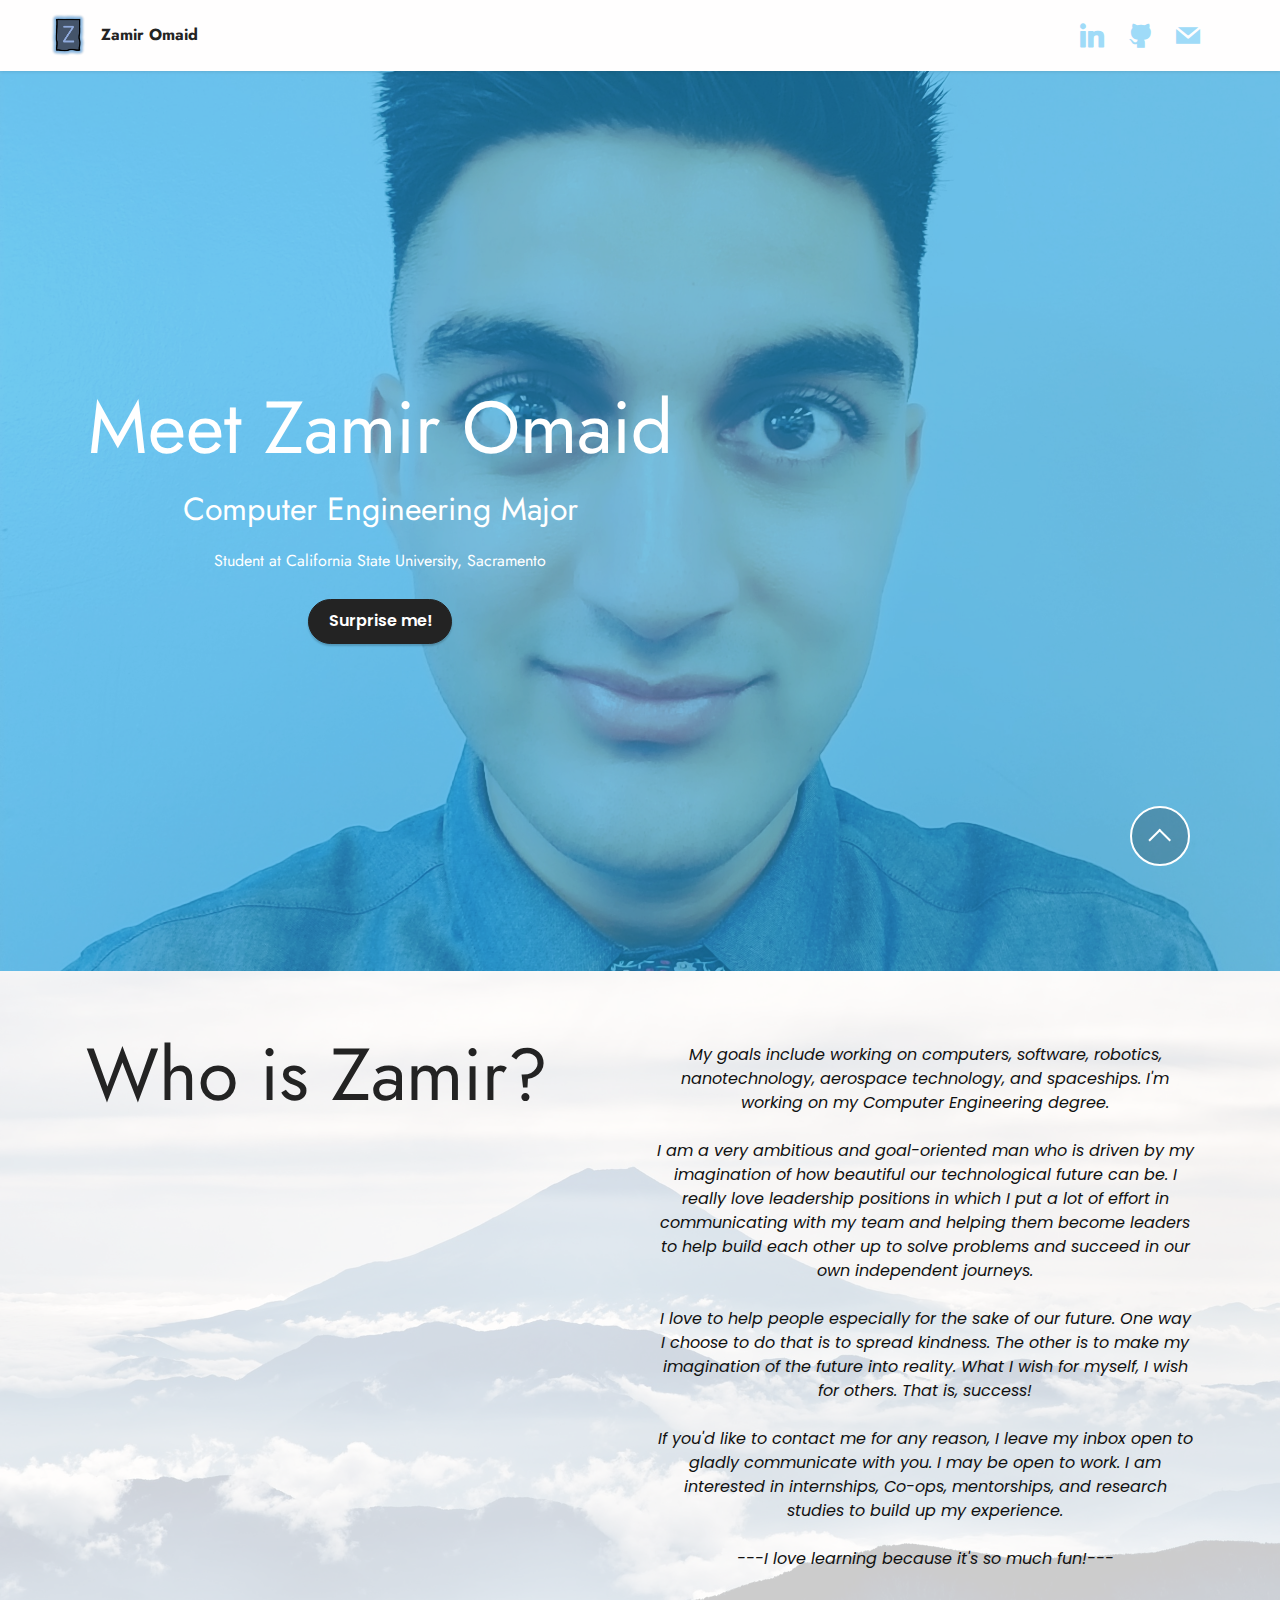
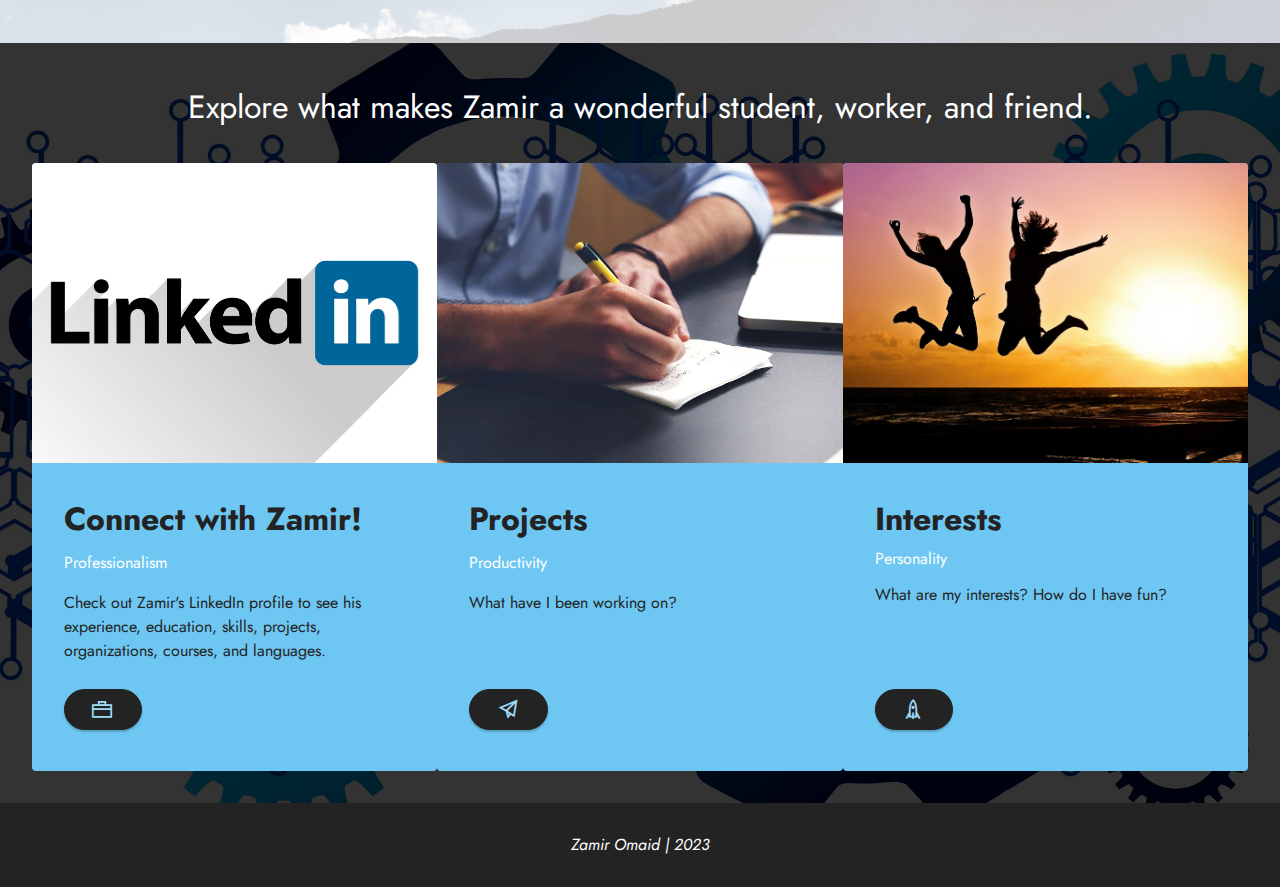
<file: index.html>
<!DOCTYPE html>
<html  >
<head>
  <meta charset="UTF-8">
  <meta http-equiv="X-UA-Compatible" content="IE=edge">
  <meta name="generator" content="Mobirise v5.4.1, mobirise.com">
  <meta name="viewport" content="width=device-width, initial-scale=1, minimum-scale=1">
  <link rel="shortcut icon" href="assets/images/zamir-omaid-website-logo-2.png" type="image/x-icon">
  <meta name="description" content="">
  
  
  <title>Zamir Omaid Home</title>
  <link rel="stylesheet" href="assets/web/assets/mobirise-icons2/mobirise2.css">
  <link rel="stylesheet" href="assets/bootstrap/css/bootstrap.min.css">
  <link rel="stylesheet" href="assets/bootstrap/css/bootstrap-grid.min.css">
  <link rel="stylesheet" href="assets/bootstrap/css/bootstrap-reboot.min.css">
  <link rel="stylesheet" href="assets/parallax/jarallax.css">
  <link rel="stylesheet" href="assets/dropdown/css/style.css">
  <link rel="stylesheet" href="assets/socicon/css/styles.css">
  <link rel="stylesheet" href="assets/theme/css/style.css">
  <link rel="preload" href="https://fonts.googleapis.com/css?family=Jost:100,200,300,400,500,600,700,800,900,100i,200i,300i,400i,500i,600i,700i,800i,900i&display=swap" as="style" onload="this.onload=null;this.rel='stylesheet'">
  <noscript><link rel="stylesheet" href="https://fonts.googleapis.com/css?family=Jost:100,200,300,400,500,600,700,800,900,100i,200i,300i,400i,500i,600i,700i,800i,900i&display=swap"></noscript>
  <link rel="preload" href="https://fonts.googleapis.com/css?family=Poppins:100,100i,200,200i,300,300i,400,400i,500,500i,600,600i,700,700i,800,800i,900,900i&display=swap" as="style" onload="this.onload=null;this.rel='stylesheet'">
  <noscript><link rel="stylesheet" href="https://fonts.googleapis.com/css?family=Poppins:100,100i,200,200i,300,300i,400,400i,500,500i,600,600i,700,700i,800,800i,900,900i&display=swap"></noscript>
  <link rel="preload" as="style" href="assets/mobirise/css/mbr-additional.css"><link rel="stylesheet" href="assets/mobirise/css/mbr-additional.css" type="text/css">
  
  
  
  
</head>
<body>
  
  <section data-bs-version="5.1" class="menu menu3 cid-sLw63kYPhY" once="menu" id="menu3-l">
    
    <nav class="navbar navbar-dropdown navbar-expand-lg">
        <div class="container-fluid">
            <div class="navbar-brand">
                <span class="navbar-logo">
                    <a href="https://zamiromaid.live/">
                        <img src="assets/images/zamir-omaid-website-logo-2.png" alt="Goes to home page of ZamirOmaid.live" style="height: 3rem;">
                    </a>
                </span>
                <span class="navbar-caption-wrap"><a class="navbar-caption text-black display-7" href="https://zamiromaid.live/">Zamir Omaid</a></span>
            </div>
            <button class="navbar-toggler" type="button" data-toggle="collapse" data-bs-toggle="collapse" data-target="#navbarSupportedContent" data-bs-target="#navbarSupportedContent" aria-controls="navbarNavAltMarkup" aria-expanded="false" aria-label="Toggle navigation">
                <div class="hamburger">
                    <span></span>
                    <span></span>
                    <span></span>
                    <span></span>
                </div>
            </button>
            <div class="collapse navbar-collapse" id="navbarSupportedContent">
                
                <div class="icons-menu">
                    <a class="iconfont-wrapper" href="https://www.linkedin.com/in/zamir-omaid/" target="_blank">
                        <span class="p-2 mbr-iconfont socicon-linkedin socicon" style="color: rgb(159, 219, 248); fill: rgb(159, 219, 248);"></span>
                    </a>
                    <a class="iconfont-wrapper" href="https://github.com/zamiromaid/zamiromaid" target="_blank">
                        <span class="p-2 mbr-iconfont socicon-github socicon" style="color: rgb(159, 219, 248); fill: rgb(159, 219, 248);"></span>
                    </a>
                    <a class="iconfont-wrapper" href="mailto:contact@zamiromaid.live">
                        <span class="p-2 mbr-iconfont socicon-mail socicon" style="color: rgb(159, 219, 248); fill: rgb(159, 219, 248);"></span>
                    </a>
                    
                </div>
                
            </div>
        </div>
    </nav>
</section>

<section data-bs-version="5.1" class="header3 cid-sLw79fZPDd mbr-fullscreen mbr-parallax-background" id="header3-m">

    

    <div class="mbr-overlay" style="opacity: 0.6; background-color: rgb(34, 165, 229);"></div>

    <div class="align-center container-fluid">
        <div class="row">
            <div class="col-12 col-lg-7">
                <h1 class="mbr-section-title mbr-fonts-style mb-3 display-1">Meet Zamir Omaid</h1>
                <h2 class="mbr-section-subtitle mbr-fonts-style mb-3 display-5">Computer Engineering Major</h2>
                <p class="mbr-text mbr-fonts-style display-7">Student at California State University, Sacramento</p>
                <div class="mbr-section-btn mt-3"><a class="btn btn-black display-4" href="https://code-path-prework-catch-my-light-game.glitch.me/" target="_blank">Surprise me!</a></div>
            </div>
        </div>
    </div>
</section>

<section data-bs-version="5.1" class="features12 cid-sYJUfFBmpp mbr-parallax-background" id="features13-3l">

    
    <div class="mbr-overlay" style="opacity: 0.8; background-color: rgb(255, 255, 255);">
    </div>
    <div class="container">
        <div class="row justify-content-center">
            <div class="col-12 col-lg-6">
                <div class="card-wrapper">
                    <div class="card-box align-left">
                        <h4 class="card-title mbr-fonts-style mb-4 display-1">Who is Zamir?</h4>
                        
                        
                    </div>
                </div>
            </div>
            <div class="col-12 col-lg-6">
                <div class="item mbr-flex">
                    
                    <div class="text-box">
                        <h4 class="icon-title mbr-black mbr-fonts-style display-7"></h4>
                        <h5 class="icon-text mbr-black mbr-fonts-style display-4"><em>My goals include working on computers, software, robotics, nanotechnology, aerospace technology, and spaceships. I'm working on my Computer Engineering degree.<br><br>I am a very ambitious and goal-oriented man who is driven by my imagination of how beautiful our technological future can be. I really love leadership positions in which I put a lot of effort in communicating with my team and helping them become leaders to help build each other up to solve problems and succeed in our own independent journeys.<br><br></em><div><em>I love to help people especially for the sake of our future. One way I choose to do that is to spread kindness. The other is to make my imagination of the future into reality. What I wish for myself, I wish for others. That is, success!</em></div><em><br></em><div><em>If you'd like to contact me for any reason, I leave my inbox open to gladly communicate with you. I may be open to work. I am interested in internships, Co-ops, mentorships, and research studies to build up my experience.</em></div><em><br></em><div>
</div><div><em>---I love learning because it's so much fun!---</em></div><div>
</div><div>
</div><div>
</div></h5>
                    </div>
                </div>
                
                
            </div>
        </div>
    </div>
</section>

<section data-bs-version="5.1" class="features4 cid-sYJM4qFkjB" id="features4-3i">
    
    <div class="mbr-overlay"></div>
    <div class="container-fluid">
        <div class="mbr-section-head">
            
            <h5 class="mbr-section-subtitle mbr-fonts-style align-center mb-0 mt-2 display-5">Explore what makes Zamir a wonderful student, worker, and friend.</h5>
        </div>
        <div class="row mt-4">
            <div class="item features-image сol-12 col-md-6 col-lg-4 active">
                <div class="item-wrapper">
                    <div class="item-img">
                        <a href="https://www.linkedin.com/in/zamir-omaid/" target="_blank"><img src="assets/images/mbr-2.png" alt="" title="" data-slide-to="1" data-bs-slide-to="1"></a>
                    </div>
                    <div class="item-content">
                        <h5 class="item-title mbr-fonts-style display-5"><strong>Connect with Zamir!</strong></h5>
                        <h6 class="item-subtitle mbr-fonts-style mt-1 display-7">Professionalism</h6>
                        <p class="mbr-text mbr-fonts-style mt-3 display-7">Check out Zamir's LinkedIn profile to see his experience, education, skills, projects, organizations, courses, and languages.</p>
                    </div>
                    <div class="mbr-section-btn item-footer mt-2"><a href="https://www.linkedin.com/in/zamir-omaid/" class="btn item-btn btn-black display-7" target="_blank"><span class="mobi-mbri mobi-mbri-briefcase mbr-iconfont mbr-iconfont-btn" style="color: rgb(159, 219, 248);">&nbsp;</span></a></div>
                </div>
            </div>
            <div class="item features-image сol-12 col-md-6 col-lg-4">
                <div class="item-wrapper">
                    <div class="item-img">
                        <a href="https://zamiromaid.live/projects"><img src="assets/images/mbr-5.jpg" alt="" title="" data-slide-to="2" data-bs-slide-to="2"></a>
                    </div>
                    <div class="item-content">
                        <h5 class="item-title mbr-fonts-style display-5"><strong>Projects</strong></h5>
                        <h6 class="item-subtitle mbr-fonts-style mt-1 display-7">Productivity</h6>
                        <p class="mbr-text mbr-fonts-style mt-3 display-7">What have I been working on?</p>
                    </div>
                    <div class="mbr-section-btn item-footer mt-2"><a href="https://zamiromaid.live/projects" class="btn item-btn btn-black display-7"><span class="mobi-mbri mobi-mbri-paper-plane mbr-iconfont mbr-iconfont-btn" style="color: rgb(159, 219, 248);">&nbsp;</span></a></div>
                </div>
            </div>
            <div class="item features-image сol-12 col-md-6 col-lg-4">
                <div class="item-wrapper">
                    <div class="item-img">
                        <a href="https://zamiromaid.live/interests"><img src="assets/images/mbr-6.jpg" alt="" title="" data-slide-to="1" data-bs-slide-to="1"></a>
                    </div>
                    <div class="item-content">
                        <h5 class="item-title mbr-fonts-style display-5"><strong>Interests</strong></h5>
                        <h6 class="item-subtitle mbr-fonts-style mt-1 display-7"><p>Personality</p></h6>
                        <p class="mbr-text mbr-fonts-style mt-3 display-7">What are my interests? How do I have fun?<br></p>
                    </div>
                    <div class="mbr-section-btn item-footer mt-2"><a href="https://zamiromaid.live/interests" class="btn item-btn btn-black display-7" target="_blank"><span class="mobi-mbri mobi-mbri-rocket mbr-iconfont mbr-iconfont-btn" style="color: rgb(159, 219, 248);">&nbsp;</span></a></div>
                </div>
            </div>
        </div>
    </div>
</section>

<section data-bs-version="5.1" class="footer7 cid-sYK37wqg98" once="footers" id="footer7-3z">

    <div class="container">
        <div class="media-container-row align-center mbr-white">
            <div class="col-12">
                <p class="mbr-text mb-0 mbr-fonts-style display-7"><em>Zamir Omaid | 2023</em></p>
            </div>
        </div>
    </div>
	
</section>
  
 <div id="scrollToTop" class="scrollToTop mbr-arrow-up"><a href="#navbarSupportedContent" style="text-align: center;"><i class="mbr-arrow-up-icon mbr-arrow-up-icon-cm cm-icon cm-icon-smallarrow-up"></i></a></div>
 
  </body>
</html>
</file>
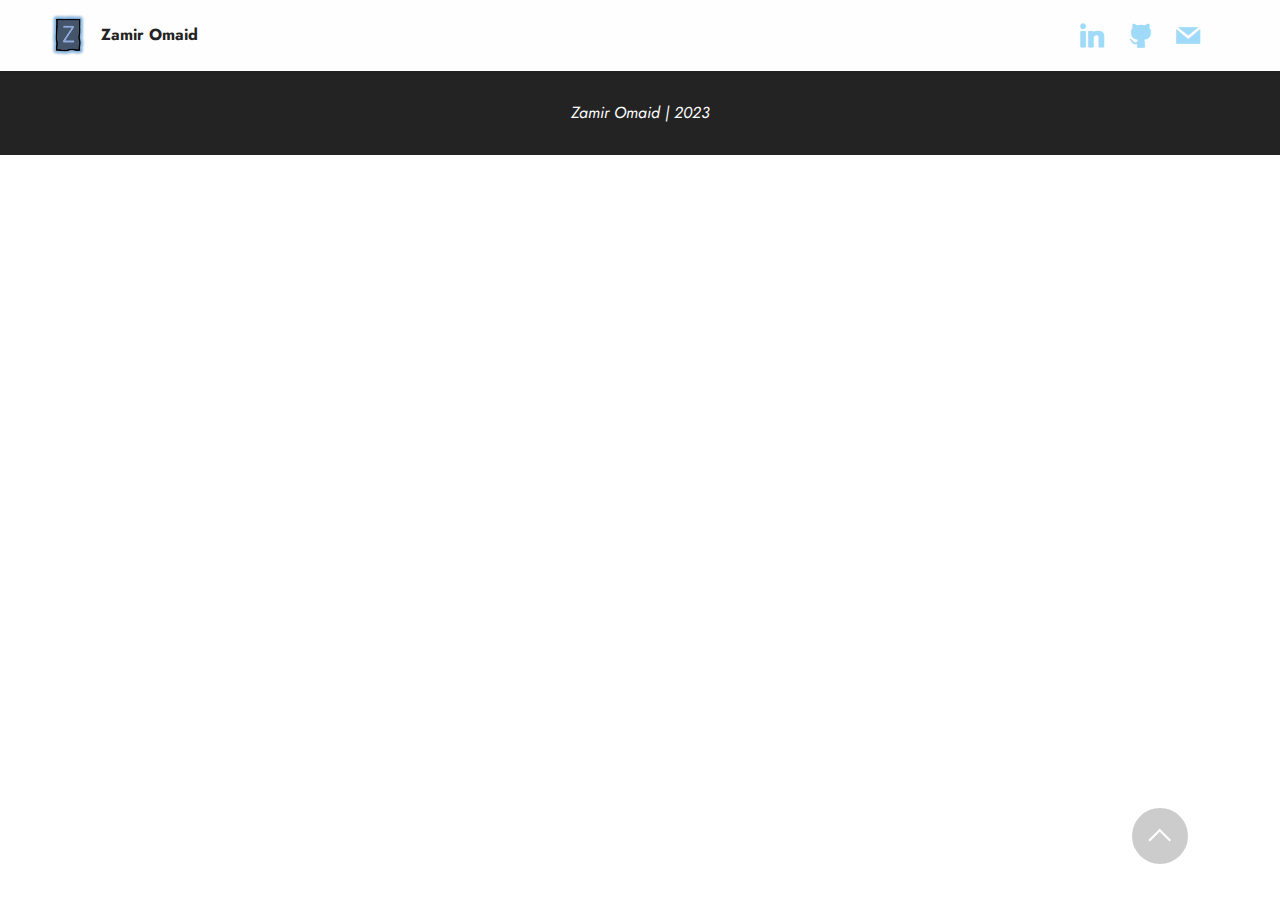
<file: interests.html>
<!DOCTYPE html>
<html  >
<head>
  <!-- Site made with Mobirise Website Builder v5.4.1, https://mobirise.com -->
  <meta charset="UTF-8">
  <meta http-equiv="X-UA-Compatible" content="IE=edge">
  <meta name="generator" content="Mobirise v5.4.1, mobirise.com">
  <meta name="viewport" content="width=device-width, initial-scale=1, minimum-scale=1">
  <link rel="shortcut icon" href="assets/images/zamir-omaid-website-logo-2.png" type="image/x-icon">
  <meta name="description" content="">
  
  
  <title>Interests Page</title>
  <link rel="stylesheet" href="assets/bootstrap/css/bootstrap.min.css">
  <link rel="stylesheet" href="assets/bootstrap/css/bootstrap-grid.min.css">
  <link rel="stylesheet" href="assets/bootstrap/css/bootstrap-reboot.min.css">
  <link rel="stylesheet" href="assets/dropdown/css/style.css">
  <link rel="stylesheet" href="assets/socicon/css/styles.css">
  <link rel="stylesheet" href="assets/theme/css/style.css">
  <link rel="preload" href="https://fonts.googleapis.com/css?family=Jost:100,200,300,400,500,600,700,800,900,100i,200i,300i,400i,500i,600i,700i,800i,900i&display=swap" as="style" onload="this.onload=null;this.rel='stylesheet'">
  <noscript><link rel="stylesheet" href="https://fonts.googleapis.com/css?family=Jost:100,200,300,400,500,600,700,800,900,100i,200i,300i,400i,500i,600i,700i,800i,900i&display=swap"></noscript>
  <link rel="preload" href="https://fonts.googleapis.com/css?family=Poppins:100,100i,200,200i,300,300i,400,400i,500,500i,600,600i,700,700i,800,800i,900,900i&display=swap" as="style" onload="this.onload=null;this.rel='stylesheet'">
  <noscript><link rel="stylesheet" href="https://fonts.googleapis.com/css?family=Poppins:100,100i,200,200i,300,300i,400,400i,500,500i,600,600i,700,700i,800,800i,900,900i&display=swap"></noscript>
  <link rel="preload" as="style" href="assets/mobirise/css/mbr-additional.css"><link rel="stylesheet" href="assets/mobirise/css/mbr-additional.css" type="text/css">
  
  
  
  
</head>
<body>
  
  <section data-bs-version="5.1" class="menu menu3 cid-sLw63kYPhY" once="menu" id="menu3-3j">
    
    <nav class="navbar navbar-dropdown navbar-expand-lg">
        <div class="container-fluid">
            <div class="navbar-brand">
                <span class="navbar-logo">
                    <a href="https://zamiromaid.live/">
                        <img src="assets/images/zamir-omaid-website-logo-2.png" alt="Goes to home page of ZamirOmaid.live" style="height: 3rem;">
                    </a>
                </span>
                <span class="navbar-caption-wrap"><a class="navbar-caption text-black display-7" href="https://zamiromaid.live/">Zamir Omaid</a></span>
            </div>
            <button class="navbar-toggler" type="button" data-toggle="collapse" data-bs-toggle="collapse" data-target="#navbarSupportedContent" data-bs-target="#navbarSupportedContent" aria-controls="navbarNavAltMarkup" aria-expanded="false" aria-label="Toggle navigation">
                <div class="hamburger">
                    <span></span>
                    <span></span>
                    <span></span>
                    <span></span>
                </div>
            </button>
            <div class="collapse navbar-collapse" id="navbarSupportedContent">
                
                <div class="icons-menu">
                    <a class="iconfont-wrapper" href="https://www.linkedin.com/in/zamir-omaid/" target="_blank">
                        <span class="p-2 mbr-iconfont socicon-linkedin socicon" style="color: rgb(159, 219, 248); fill: rgb(159, 219, 248);"></span>
                    </a>
                    <a class="iconfont-wrapper" href="https://github.com/zamiromaid/zamiromaid" target="_blank">
                        <span class="p-2 mbr-iconfont socicon-github socicon" style="color: rgb(159, 219, 248); fill: rgb(159, 219, 248);"></span>
                    </a>
                    <a class="iconfont-wrapper" href="mailto:contact@zamiromaid.live">
                        <span class="p-2 mbr-iconfont socicon-mail socicon" style="color: rgb(159, 219, 248); fill: rgb(159, 219, 248);"></span>
                    </a>
                    
                </div>
                
            </div>
        </div>
    </nav>
</section>

<section data-bs-version="5.1" class="footer7 cid-sYK37wqg98" once="footers" id="footer7-3z">

    

    

    <div class="container">
        <div class="media-container-row align-center mbr-white">
            <div class="col-12">
                <p class="mbr-text mb-0 mbr-fonts-style display-7"><em>Zamir Omaid | 2023</em></p>
            </div>
        </div>
    </div>
</section>  
  
  
 <div id="scrollToTop" class="scrollToTop mbr-arrow-up"><a href="#navbarSupportedContent" style="text-align: center;"><i class="mbr-arrow-up-icon mbr-arrow-up-icon-cm cm-icon cm-icon-smallarrow-up"></i></a></div>
  </body>
</html>
</file>
<file: assets/web/assets/mobirise-icons2/mobirise2.css>
@font-face {
  font-family: 'Moririse2';
  font-display: swap;
  src:  url('mobirise2.eot?f2bix4');
  src:  url('mobirise2.eot?f2bix4#iefix') format('embedded-opentype'),
    url('mobirise2.ttf?f2bix4') format('truetype'),
    url('mobirise2.woff?f2bix4') format('woff'),
    url('mobirise2.svg?f2bix4#mobirise2') format('svg');
  font-weight: normal;
  font-style: normal;
}

[class^="mobi-"], [class*=" mobi-"] {
  /* use !important to prevent issues with browser extensions that change fonts */
  font-family: 'Moririse2' !important;
  speak: none;
  font-style: normal;
  font-weight: normal;
  font-variant: normal;
  text-transform: none;
  line-height: 1;

  /* Better Font Rendering =========== */
  -webkit-font-smoothing: antialiased;
  -moz-osx-font-smoothing: grayscale;
}

.mobi-mbri-add-submenu:before {
  content: "\e900";
}
.mobi-mbri-alert:before {
  content: "\e901";
}
.mobi-mbri-align-center:before {
  content: "\e902";
}
.mobi-mbri-align-justify:before {
  content: "\e903";
}
.mobi-mbri-align-left:before {
  content: "\e904";
}
.mobi-mbri-align-right:before {
  content: "\e905";
}
.mobi-mbri-android:before {
  content: "\e906";
}
.mobi-mbri-apple:before {
  content: "\e907";
}
.mobi-mbri-arrow-down:before {
  content: "\e908";
}
.mobi-mbri-arrow-next:before {
  content: "\e909";
}
.mobi-mbri-arrow-prev:before {
  content: "\e90a";
}
.mobi-mbri-arrow-up:before {
  content: "\e90b";
}
.mobi-mbri-bold:before {
  content: "\e90c";
}
.mobi-mbri-bookmark:before {
  content: "\e90d";
}
.mobi-mbri-bootstrap:before {
  content: "\e90e";
}
.mobi-mbri-briefcase:before {
  content: "\e90f";
}
.mobi-mbri-browse:before {
  content: "\e910";
}
.mobi-mbri-bulleted-list:before {
  content: "\e911";
}
.mobi-mbri-calendar:before {
  content: "\e912";
}
.mobi-mbri-camera:before {
  content: "\e913";
}
.mobi-mbri-cart-add:before {
  content: "\e914";
}
.mobi-mbri-cart-full:before {
  content: "\e915";
}
.mobi-mbri-cash:before {
  content: "\e916";
}
.mobi-mbri-change-style:before {
  content: "\e917";
}
.mobi-mbri-chat:before {
  content: "\e918";
}
.mobi-mbri-clock:before {
  content: "\e919";
}
.mobi-mbri-close:before {
  content: "\e91a";
}
.mobi-mbri-cloud:before {
  content: "\e91b";
}
.mobi-mbri-code:before {
  content: "\e91c";
}
.mobi-mbri-contact-form:before {
  content: "\e91d";
}
.mobi-mbri-credit-card:before {
  content: "\e91e";
}
.mobi-mbri-cursor-click:before {
  content: "\e91f";
}
.mobi-mbri-cust-feedback:before {
  content: "\e920";
}
.mobi-mbri-database:before {
  content: "\e921";
}
.mobi-mbri-delivery:before {
  content: "\e922";
}
.mobi-mbri-desktop:before {
  content: "\e923";
}
.mobi-mbri-devices:before {
  content: "\e924";
}
.mobi-mbri-down:before {
  content: "\e925";
}
.mobi-mbri-download-2:before {
  content: "\e926";
}
.mobi-mbri-download:before {
  content: "\e927";
}
.mobi-mbri-drag-n-drop-2:before {
  content: "\e928";
}
.mobi-mbri-drag-n-drop:before {
  content: "\e929";
}
.mobi-mbri-edit-2:before {
  content: "\e92a";
}
.mobi-mbri-edit:before {
  content: "\e92b";
}
.mobi-mbri-error:before {
  content: "\e92c";
}
.mobi-mbri-extension:before {
  content: "\e92d";
}
.mobi-mbri-features:before {
  content: "\e92e";
}
.mobi-mbri-file:before {
  content: "\e92f";
}
.mobi-mbri-flag:before {
  content: "\e930";
}
.mobi-mbri-folder:before {
  content: "\e931";
}
.mobi-mbri-gift:before {
  content: "\e932";
}
.mobi-mbri-github:before {
  content: "\e933";
}
.mobi-mbri-globe-2:before {
  content: "\e934";
}
.mobi-mbri-globe:before {
  content: "\e935";
}
.mobi-mbri-growing-chart:before {
  content: "\e936";
}
.mobi-mbri-hearth:before {
  content: "\e937";
}
.mobi-mbri-help:before {
  content: "\e938";
}
.mobi-mbri-home:before {
  content: "\e939";
}
.mobi-mbri-hot-cup:before {
  content: "\e93a";
}
.mobi-mbri-idea:before {
  content: "\e93b";
}
.mobi-mbri-image-gallery:before {
  content: "\e93c";
}
.mobi-mbri-image-slider:before {
  content: "\e93d";
}
.mobi-mbri-info:before {
  content: "\e93e";
}
.mobi-mbri-italic:before {
  content: "\e93f";
}
.mobi-mbri-key:before {
  content: "\e940";
}
.mobi-mbri-laptop:before {
  content: "\e941";
}
.mobi-mbri-layers:before {
  content: "\e942";
}
.mobi-mbri-left-right:before {
  content: "\e943";
}
.mobi-mbri-left:before {
  content: "\e944";
}
.mobi-mbri-letter:before {
  content: "\e945";
}
.mobi-mbri-like:before {
  content: "\e946";
}
.mobi-mbri-link:before {
  content: "\e947";
}
.mobi-mbri-lock:before {
  content: "\e948";
}
.mobi-mbri-login:before {
  content: "\e949";
}
.mobi-mbri-logout:before {
  content: "\e94a";
}
.mobi-mbri-magic-stick:before {
  content: "\e94b";
}
.mobi-mbri-map-pin:before {
  content: "\e94c";
}
.mobi-mbri-menu:before {
  content: "\e94d";
}
.mobi-mbri-mobile-2:before {
  content: "\e94e";
}
.mobi-mbri-mobile-horizontal:before {
  content: "\e94f";
}
.mobi-mbri-mobile:before {
  content: "\e950";
}
.mobi-mbri-mobirise:before {
  content: "\e951";
}
.mobi-mbri-more-horizontal:before {
  content: "\e952";
}
.mobi-mbri-more-vertical:before {
  content: "\e953";
}
.mobi-mbri-music:before {
  content: "\e954";
}
.mobi-mbri-new-file:before {
  content: "\e955";
}
.mobi-mbri-numbered-list:before {
  content: "\e956";
}
.mobi-mbri-opened-folder:before {
  content: "\e957";
}
.mobi-mbri-pages:before {
  content: "\e958";
}
.mobi-mbri-paper-plane:before {
  content: "\e959";
}
.mobi-mbri-paperclip:before {
  content: "\e95a";
}
.mobi-mbri-phone:before {
  content: "\e95b";
}
.mobi-mbri-photo:before {
  content: "\e95c";
}
.mobi-mbri-photos:before {
  content: "\e95d";
}
.mobi-mbri-pin:before {
  content: "\e95e";
}
.mobi-mbri-play:before {
  content: "\e95f";
}
.mobi-mbri-plus:before {
  content: "\e960";
}
.mobi-mbri-preview:before {
  content: "\e961";
}
.mobi-mbri-print:before {
  content: "\e962";
}
.mobi-mbri-protect:before {
  content: "\e963";
}
.mobi-mbri-question:before {
  content: "\e964";
}
.mobi-mbri-quote-left:before {
  content: "\e965";
}
.mobi-mbri-quote-right:before {
  content: "\e966";
}
.mobi-mbri-redo:before {
  content: "\e967";
}
.mobi-mbri-refresh:before {
  content: "\e968";
}
.mobi-mbri-responsive-2:before {
  content: "\e969";
}
.mobi-mbri-responsive:before {
  content: "\e96a";
}
.mobi-mbri-right:before {
  content: "\e96b";
}
.mobi-mbri-rocket:before {
  content: "\e96c";
}
.mobi-mbri-sad-face:before {
  content: "\e96d";
}
.mobi-mbri-sale:before {
  content: "\e96e";
}
.mobi-mbri-save:before {
  content: "\e96f";
}
.mobi-mbri-search:before {
  content: "\e970";
}
.mobi-mbri-setting-2:before {
  content: "\e971";
}
.mobi-mbri-setting-3:before {
  content: "\e972";
}
.mobi-mbri-setting:before {
  content: "\e973";
}
.mobi-mbri-share:before {
  content: "\e974";
}
.mobi-mbri-shopping-bag:before {
  content: "\e975";
}
.mobi-mbri-shopping-basket:before {
  content: "\e976";
}
.mobi-mbri-shopping-cart:before {
  content: "\e977";
}
.mobi-mbri-sites:before {
  content: "\e978";
}
.mobi-mbri-smile-face:before {
  content: "\e979";
}
.mobi-mbri-speed:before {
  content: "\e97a";
}
.mobi-mbri-star:before {
  content: "\e97b";
}
.mobi-mbri-success:before {
  content: "\e97c";
}
.mobi-mbri-sun:before {
  content: "\e97d";
}
.mobi-mbri-sun2:before {
  content: "\e97e";
}
.mobi-mbri-tablet-vertical:before {
  content: "\e97f";
}
.mobi-mbri-tablet:before {
  content: "\e980";
}
.mobi-mbri-target:before {
  content: "\e981";
}
.mobi-mbri-timer:before {
  content: "\e982";
}
.mobi-mbri-to-ftp:before {
  content: "\e983";
}
.mobi-mbri-to-local-drive:before {
  content: "\e984";
}
.mobi-mbri-touch-swipe:before {
  content: "\e985";
}
.mobi-mbri-touch:before {
  content: "\e986";
}
.mobi-mbri-trash:before {
  content: "\e987";
}
.mobi-mbri-underline:before {
  content: "\e988";
}
.mobi-mbri-undo:before {
  content: "\e989";
}
.mobi-mbri-unlink:before {
  content: "\e98a";
}
.mobi-mbri-unlock:before {
  content: "\e98b";
}
.mobi-mbri-up-down:before {
  content: "\e98c";
}
.mobi-mbri-up:before {
  content: "\e98d";
}
.mobi-mbri-update:before {
  content: "\e98e";
}
.mobi-mbri-upload-2:before {
  content: "\e98f";
}
.mobi-mbri-upload:before {
  content: "\e990";
}
.mobi-mbri-user-2:before {
  content: "\e991";
}
.mobi-mbri-user:before {
  content: "\e992";
}
.mobi-mbri-users:before {
  content: "\e993";
}
.mobi-mbri-video-play:before {
  content: "\e994";
}
.mobi-mbri-video:before {
  content: "\e995";
}
.mobi-mbri-watch:before {
  content: "\e996";
}
.mobi-mbri-website-theme-2:before {
  content: "\e997";
}
.mobi-mbri-website-theme:before {
  content: "\e998";
}
.mobi-mbri-wifi:before {
  content: "\e999";
}
.mobi-mbri-windows:before {
  content: "\e99a";
}
.mobi-mbri-zoom-in:before {
  content: "\e99b";
}
.mobi-mbri-zoom-out:before {
  content: "\e99c";
}
</file>
<file: assets/parallax/jarallax.css>
.jarallax {
    position: relative;
    z-index: 0;
}
.jarallax > .jarallax-img {
    position: absolute;
    object-fit: cover;
    /* support for plugin https://github.com/bfred-it/object-fit-images */
    font-family: 'object-fit: cover;';
    top: 0;
    left: 0;
    width: 100%;
    height: 100%;
    z-index: -1;
}
</file>
<file: assets/dropdown/css/style.css>
.navbar-dropdown {
  left: 0;
  padding: 0;
  position: absolute;
  right: 0;
  top: 0;
  transition: all 0.45s ease;
  z-index: 1030;
  background: #282828; }
  .navbar-dropdown .navbar-logo {
    margin-right: 0.8rem;
    transition: margin 0.3s ease-in-out;
    vertical-align: middle; }
    .navbar-dropdown .navbar-logo img {
      height: 3.125rem;
      transition: all 0.3s ease-in-out; }
    .navbar-dropdown .navbar-logo.mbr-iconfont {
      font-size: 3.125rem;
      line-height: 3.125rem; }
  .navbar-dropdown .navbar-caption {
    font-weight: 700;
    white-space: normal;
    vertical-align: -4px;
    line-height: 3.125rem !important; }
    .navbar-dropdown .navbar-caption, .navbar-dropdown .navbar-caption:hover {
      color: inherit;
      text-decoration: none; }
  .navbar-dropdown .mbr-iconfont + .navbar-caption {
    vertical-align: -1px; }
  .navbar-dropdown.navbar-fixed-top {
    position: fixed; }
  .navbar-dropdown .navbar-brand span {
    vertical-align: -4px; }
  .navbar-dropdown.bg-color.transparent {
    background: none; }
  .navbar-dropdown.navbar-short .navbar-brand {
    padding: 0.625rem 0; }
    .navbar-dropdown.navbar-short .navbar-brand span {
      vertical-align: -1px; }
  .navbar-dropdown.navbar-short .navbar-caption {
    line-height: 2.375rem !important;
    vertical-align: -2px; }
  .navbar-dropdown.navbar-short .navbar-logo {
    margin-right: 0.5rem; }
    .navbar-dropdown.navbar-short .navbar-logo img {
      height: 2.375rem; }
    .navbar-dropdown.navbar-short .navbar-logo.mbr-iconfont {
      font-size: 2.375rem;
      line-height: 2.375rem; }
  .navbar-dropdown.navbar-short .mbr-table-cell {
    height: 3.625rem; }
  .navbar-dropdown .navbar-close {
    left: 0.6875rem;
    position: fixed;
    top: 0.75rem;
    z-index: 1000; }
  .navbar-dropdown .hamburger-icon {
    content: "";
    display: inline-block;
    vertical-align: middle;
    width: 16px;
    -webkit-box-shadow: 0 -6px 0 1px #282828,0 0 0 1px #282828,0 6px 0 1px #282828;
    -moz-box-shadow: 0 -6px 0 1px #282828,0 0 0 1px #282828,0 6px 0 1px #282828;
    box-shadow: 0 -6px 0 1px #282828,0 0 0 1px #282828,0 6px 0 1px #282828; }

.dropdown-menu .dropdown-toggle[data-toggle="dropdown-submenu"]::after {
  border-bottom: 0.35em solid transparent;
  border-left: 0.35em solid;
  border-right: 0;
  border-top: 0.35em solid transparent;
  margin-left: 0.3rem; }

.dropdown-menu .dropdown-item:focus {
  outline: 0; }

.nav-dropdown {
  font-size: 0.75rem;
  font-weight: 500;
  height: auto !important; }
  .nav-dropdown .nav-btn {
    padding-left: 1rem; }
  .nav-dropdown .link {
    margin: .667em 1.667em;
    font-weight: 500;
    padding: 0;
    transition: color .2s ease-in-out; }
    .nav-dropdown .link.dropdown-toggle {
      margin-right: 2.583em; }
      .nav-dropdown .link.dropdown-toggle::after {
        margin-left: .25rem;
        border-top: 0.35em solid;
        border-right: 0.35em solid transparent;
        border-left: 0.35em solid transparent;
        border-bottom: 0; }
      .nav-dropdown .link.dropdown-toggle[aria-expanded="true"] {
        margin: 0;
        padding: 0.667em 3.263em  0.667em 1.667em; }
  .nav-dropdown .link::after,
  .nav-dropdown .dropdown-item::after {
    color: inherit; }
  .nav-dropdown .btn {
    font-size: 0.75rem;
    font-weight: 700;
    letter-spacing: 0;
    margin-bottom: 0;
    padding-left: 1.25rem;
    padding-right: 1.25rem; }
  .nav-dropdown .dropdown-menu {
    border-radius: 0;
    border: 0;
    left: 0;
    margin: 0;
    padding-bottom: 1.25rem;
    padding-top: 1.25rem;
    position: relative; }
  .nav-dropdown .dropdown-submenu {
    margin-left: 0.125rem;
    top: 0; }
  .nav-dropdown .dropdown-item {
    font-weight: 500;
    line-height: 2;
    padding: 0.3846em 4.615em 0.3846em 1.5385em;
    position: relative;
    transition: color .2s ease-in-out, background-color .2s ease-in-out; }
    .nav-dropdown .dropdown-item::after {
      margin-top: -0.3077em;
      position: absolute;
      right: 1.1538em;
      top: 50%; }
    .nav-dropdown .dropdown-item:focus, .nav-dropdown .dropdown-item:hover {
      background: none; }

@media (max-width: 767px) {
  .nav-dropdown.navbar-toggleable-sm {
    bottom: 0;
    display: none;
    left: 0;
    overflow-x: hidden;
    position: fixed;
    top: 0;
    transform: translateX(-100%);
    -ms-transform: translateX(-100%);
    -webkit-transform: translateX(-100%);
    width: 18.75rem;
    z-index: 999; } }
.nav-dropdown.navbar-toggleable-xl {
  bottom: 0;
  display: none;
  left: 0;
  overflow-x: hidden;
  position: fixed;
  top: 0;
  transform: translateX(-100%);
  -ms-transform: translateX(-100%);
  -webkit-transform: translateX(-100%);
  width: 18.75rem;
  z-index: 999; }

.nav-dropdown-sm {
  display: block !important;
  overflow-x: hidden;
  overflow: auto;
  padding-top: 3.875rem; }
  .nav-dropdown-sm::after {
    content: "";
    display: block;
    height: 3rem;
    width: 100%; }
  .nav-dropdown-sm.collapse.in ~ .navbar-close {
    display: block !important; }
  .nav-dropdown-sm.collapsing, .nav-dropdown-sm.collapse.in {
    transform: translateX(0);
    -ms-transform: translateX(0);
    -webkit-transform: translateX(0);
    transition: all 0.25s ease-out;
    -webkit-transition: all 0.25s ease-out;
    background: #282828; }
  .nav-dropdown-sm.collapsing[aria-expanded="false"] {
    transform: translateX(-100%);
    -ms-transform: translateX(-100%);
    -webkit-transform: translateX(-100%); }
  .nav-dropdown-sm .nav-item {
    display: block;
    margin-left: 0 !important;
    padding-left: 0; }
  .nav-dropdown-sm .link,
  .nav-dropdown-sm .dropdown-item {
    border-top: 1px dotted rgba(255, 255, 255, 0.1);
    font-size: 0.8125rem;
    line-height: 1.6;
    margin: 0 !important;
    padding: 0.875rem 2.4rem 0.875rem 1.5625rem !important;
    position: relative;
    white-space: normal; }
    .nav-dropdown-sm .link:focus, .nav-dropdown-sm .link:hover,
    .nav-dropdown-sm .dropdown-item:focus,
    .nav-dropdown-sm .dropdown-item:hover {
      background: rgba(0, 0, 0, 0.2) !important;
      color: #c0a375; }
  .nav-dropdown-sm .nav-btn {
    position: relative;
    padding: 1.5625rem 1.5625rem 0 1.5625rem; }
    .nav-dropdown-sm .nav-btn::before {
      border-top: 1px dotted rgba(255, 255, 255, 0.1);
      content: "";
      left: 0;
      position: absolute;
      top: 0;
      width: 100%; }
    .nav-dropdown-sm .nav-btn + .nav-btn {
      padding-top: 0.625rem; }
      .nav-dropdown-sm .nav-btn + .nav-btn::before {
        display: none; }
  .nav-dropdown-sm .btn {
    padding: 0.625rem 0; }
  .nav-dropdown-sm .dropdown-toggle[data-toggle="dropdown-submenu"]::after {
    margin-left: .25rem;
    border-top: 0.35em solid;
    border-right: 0.35em solid transparent;
    border-left: 0.35em solid transparent;
    border-bottom: 0; }
  .nav-dropdown-sm .dropdown-toggle[data-toggle="dropdown-submenu"][aria-expanded="true"]::after {
    border-top: 0;
    border-right: 0.35em solid transparent;
    border-left: 0.35em solid transparent;
    border-bottom: 0.35em solid; }
  .nav-dropdown-sm .dropdown-menu {
    margin: 0;
    padding: 0;
    position: relative;
    top: 0;
    left: 0;
    width: 100%;
    border: 0;
    float: none;
    border-radius: 0;
    background: none; }
  .nav-dropdown-sm .dropdown-submenu {
    left: 100%;
    margin-left: 0.125rem;
    margin-top: -1.25rem;
    top: 0; }

.navbar-toggleable-sm .nav-dropdown .dropdown-menu {
  position: absolute; }

.navbar-toggleable-sm .nav-dropdown .dropdown-submenu {
  left: 100%;
  margin-left: 0.125rem;
  margin-top: -1.25rem;
  top: 0; }

.navbar-toggleable-sm.opened .nav-dropdown .dropdown-menu {
  position: relative; }

.navbar-toggleable-sm.opened .nav-dropdown .dropdown-submenu {
  left: 0;
  margin-left: 00rem;
  margin-top: 0rem;
  top: 0; }

.is-builder .nav-dropdown.collapsing {
  transition: none !important; }
</file>
<file: assets/socicon/css/styles.css>
@charset "UTF-8";

@font-face {
  font-family: 'Socicon';
  src:  url('../fonts/socicon.eot');
  src:  url('../fonts/socicon.eot?#iefix') format('embedded-opentype'),
    url('../fonts/socicon.woff2') format('woff2'),
    url('../fonts/socicon.ttf') format('truetype'),
    url('../fonts/socicon.woff') format('woff'),
    url('../fonts/socicon.svg#socicon') format('svg');
  font-weight: normal;
  font-style: normal;
  font-display: swap;
}

[data-icon]:before {
  font-family: "socicon" !important;
  content: attr(data-icon);
  font-style: normal !important;
  font-weight: normal !important;
  font-variant: normal !important;
  text-transform: none !important;
  speak: none;
  line-height: 1;
  -webkit-font-smoothing: antialiased;
  -moz-osx-font-smoothing: grayscale;
}

[class^="socicon-"], [class*=" socicon-"] {
  /* use !important to prevent issues with browser extensions that change fonts */
  font-family: 'Socicon' !important;
  speak: none;
  font-style: normal;
  font-weight: normal;
  font-variant: normal;
  text-transform: none;
  line-height: 1;

  /* Better Font Rendering =========== */
  -webkit-font-smoothing: antialiased;
  -moz-osx-font-smoothing: grayscale;
}

.socicon-eitaa:before {
  content: "\e97c";
}
.socicon-soroush:before {
  content: "\e97d";
}
.socicon-bale:before {
  content: "\e97e";
}
.socicon-zazzle:before {
  content: "\e97b";
}
.socicon-society6:before {
  content: "\e97a";
}
.socicon-redbubble:before {
  content: "\e979";
}
.socicon-avvo:before {
  content: "\e978";
}
.socicon-stitcher:before {
  content: "\e977";
}
.socicon-googlehangouts:before {
  content: "\e974";
}
.socicon-dlive:before {
  content: "\e975";
}
.socicon-vsco:before {
  content: "\e976";
}
.socicon-flipboard:before {
  content: "\e973";
}
.socicon-ubuntu:before {
  content: "\e958";
}
.socicon-artstation:before {
  content: "\e959";
}
.socicon-invision:before {
  content: "\e95a";
}
.socicon-torial:before {
  content: "\e95b";
}
.socicon-collectorz:before {
  content: "\e95c";
}
.socicon-seenthis:before {
  content: "\e95d";
}
.socicon-googleplaymusic:before {
  content: "\e95e";
}
.socicon-debian:before {
  content: "\e95f";
}
.socicon-filmfreeway:before {
  content: "\e960";
}
.socicon-gnome:before {
  content: "\e961";
}
.socicon-itchio:before {
  content: "\e962";
}
.socicon-jamendo:before {
  content: "\e963";
}
.socicon-mix:before {
  content: "\e964";
}
.socicon-sharepoint:before {
  content: "\e965";
}
.socicon-tinder:before {
  content: "\e966";
}
.socicon-windguru:before {
  content: "\e967";
}
.socicon-cdbaby:before {
  content: "\e968";
}
.socicon-elementaryos:before {
  content: "\e969";
}
.socicon-stage32:before {
  content: "\e96a";
}
.socicon-tiktok:before {
  content: "\e96b";
}
.socicon-gitter:before {
  content: "\e96c";
}
.socicon-letterboxd:before {
  content: "\e96d";
}
.socicon-threema:before {
  content: "\e96e";
}
.socicon-splice:before {
  content: "\e96f";
}
.socicon-metapop:before {
  content: "\e970";
}
.socicon-naver:before {
  content: "\e971";
}
.socicon-remote:before {
  content: "\e972";
}
.socicon-internet:before {
  content: "\e957";
}
.socicon-moddb:before {
  content: "\e94b";
}
.socicon-indiedb:before {
  content: "\e94c";
}
.socicon-traxsource:before {
  content: "\e94d";
}
.socicon-gamefor:before {
  content: "\e94e";
}
.socicon-pixiv:before {
  content: "\e94f";
}
.socicon-myanimelist:before {
  content: "\e950";
}
.socicon-blackberry:before {
  content: "\e951";
}
.socicon-wickr:before {
  content: "\e952";
}
.socicon-spip:before {
  content: "\e953";
}
.socicon-napster:before {
  content: "\e954";
}
.socicon-beatport:before {
  content: "\e955";
}
.socicon-hackerone:before {
  content: "\e956";
}
.socicon-hackernews:before {
  content: "\e946";
}
.socicon-smashwords:before {
  content: "\e947";
}
.socicon-kobo:before {
  content: "\e948";
}
.socicon-bookbub:before {
  content: "\e949";
}
.socicon-mailru:before {
  content: "\e94a";
}
.socicon-gitlab:before {
  content: "\e945";
}
.socicon-instructables:before {
  content: "\e944";
}
.socicon-portfolio:before {
  content: "\e943";
}
.socicon-codered:before {
  content: "\e940";
}
.socicon-origin:before {
  content: "\e941";
}
.socicon-nextdoor:before {
  content: "\e942";
}
.socicon-udemy:before {
  content: "\e93f";
}
.socicon-livemaster:before {
  content: "\e93e";
}
.socicon-crunchbase:before {
  content: "\e93b";
}
.socicon-homefy:before {
  content: "\e93c";
}
.socicon-calendly:before {
  content: "\e93d";
}
.socicon-realtor:before {
  content: "\e90f";
}
.socicon-tidal:before {
  content: "\e910";
}
.socicon-qobuz:before {
  content: "\e911";
}
.socicon-natgeo:before {
  content: "\e912";
}
.socicon-mastodon:before {
  content: "\e913";
}
.socicon-unsplash:before {
  content: "\e914";
}
.socicon-homeadvisor:before {
  content: "\e915";
}
.socicon-angieslist:before {
  content: "\e916";
}
.socicon-codepen:before {
  content: "\e917";
}
.socicon-slack:before {
  content: "\e918";
}
.socicon-openaigym:before {
  content: "\e919";
}
.socicon-logmein:before {
  content: "\e91a";
}
.socicon-fiverr:before {
  content: "\e91b";
}
.socicon-gotomeeting:before {
  content: "\e91c";
}
.socicon-aliexpress:before {
  content: "\e91d";
}
.socicon-guru:before {
  content: "\e91e";
}
.socicon-appstore:before {
  content: "\e91f";
}
.socicon-homes:before {
  content: "\e920";
}
.socicon-zoom:before {
  content: "\e921";
}
.socicon-alibaba:before {
  content: "\e922";
}
.socicon-craigslist:before {
  content: "\e923";
}
.socicon-wix:before {
  content: "\e924";
}
.socicon-redfin:before {
  content: "\e925";
}
.socicon-googlecalendar:before {
  content: "\e926";
}
.socicon-shopify:before {
  content: "\e927";
}
.socicon-freelancer:before {
  content: "\e928";
}
.socicon-seedrs:before {
  content: "\e929";
}
.socicon-bing:before {
  content: "\e92a";
}
.socicon-doodle:before {
  content: "\e92b";
}
.socicon-bonanza:before {
  content: "\e92c";
}
.socicon-squarespace:before {
  content: "\e92d";
}
.socicon-toptal:before {
  content: "\e92e";
}
.socicon-gust:before {
  content: "\e92f";
}
.socicon-ask:before {
  content: "\e930";
}
.socicon-trulia:before {
  content: "\e931";
}
.socicon-loomly:before {
  content: "\e932";
}
.socicon-ghost:before {
  content: "\e933";
}
.socicon-upwork:before {
  content: "\e934";
}
.socicon-fundable:before {
  content: "\e935";
}
.socicon-booking:before {
  content: "\e936";
}
.socicon-googlemaps:before {
  content: "\e937";
}
.socicon-zillow:before {
  content: "\e938";
}
.socicon-niconico:before {
  content: "\e939";
}
.socicon-toneden:before {
  content: "\e93a";
}
.socicon-augment:before {
  content: "\e908";
}
.socicon-bitbucket:before {
  content: "\e909";
}
.socicon-fyuse:before {
  content: "\e90a";
}
.socicon-yt-gaming:before {
  content: "\e90b";
}
.socicon-sketchfab:before {
  content: "\e90c";
}
.socicon-mobcrush:before {
  content: "\e90d";
}
.socicon-microsoft:before {
  content: "\e90e";
}
.socicon-pandora:before {
  content: "\e907";
}
.socicon-messenger:before {
  content: "\e906";
}
.socicon-gamewisp:before {
  content: "\e905";
}
.socicon-bloglovin:before {
  content: "\e904";
}
.socicon-tunein:before {
  content: "\e903";
}
.socicon-gamejolt:before {
  content: "\e901";
}
.socicon-trello:before {
  content: "\e902";
}
.socicon-spreadshirt:before {
  content: "\e900";
}
.socicon-500px:before {
  content: "\e000";
}
.socicon-8tracks:before {
  content: "\e001";
}
.socicon-airbnb:before {
  content: "\e002";
}
.socicon-alliance:before {
  content: "\e003";
}
.socicon-amazon:before {
  content: "\e004";
}
.socicon-amplement:before {
  content: "\e005";
}
.socicon-android:before {
  content: "\e006";
}
.socicon-angellist:before {
  content: "\e007";
}
.socicon-apple:before {
  content: "\e008";
}
.socicon-appnet:before {
  content: "\e009";
}
.socicon-baidu:before {
  content: "\e00a";
}
.socicon-bandcamp:before {
  content: "\e00b";
}
.socicon-battlenet:before {
  content: "\e00c";
}
.socicon-mixer:before {
  content: "\e00d";
}
.socicon-bebee:before {
  content: "\e00e";
}
.socicon-bebo:before {
  content: "\e00f";
}
.socicon-behance:before {
  content: "\e010";
}
.socicon-blizzard:before {
  content: "\e011";
}
.socicon-blogger:before {
  content: "\e012";
}
.socicon-buffer:before {
  content: "\e013";
}
.socicon-chrome:before {
  content: "\e014";
}
.socicon-coderwall:before {
  content: "\e015";
}
.socicon-curse:before {
  content: "\e016";
}
.socicon-dailymotion:before {
  content: "\e017";
}
.socicon-deezer:before {
  content: "\e018";
}
.socicon-delicious:before {
  content: "\e019";
}
.socicon-deviantart:before {
  content: "\e01a";
}
.socicon-diablo:before {
  content: "\e01b";
}
.socicon-digg:before {
  content: "\e01c";
}
.socicon-discord:before {
  content: "\e01d";
}
.socicon-disqus:before {
  content: "\e01e";
}
.socicon-douban:before {
  content: "\e01f";
}
.socicon-draugiem:before {
  content: "\e020";
}
.socicon-dribbble:before {
  content: "\e021";
}
.socicon-drupal:before {
  content: "\e022";
}
.socicon-ebay:before {
  content: "\e023";
}
.socicon-ello:before {
  content: "\e024";
}
.socicon-endomodo:before {
  content: "\e025";
}
.socicon-envato:before {
  content: "\e026";
}
.socicon-etsy:before {
  content: "\e027";
}
.socicon-facebook:before {
  content: "\e028";
}
.socicon-feedburner:before {
  content: "\e029";
}
.socicon-filmweb:before {
  content: "\e02a";
}
.socicon-firefox:before {
  content: "\e02b";
}
.socicon-flattr:before {
  content: "\e02c";
}
.socicon-flickr:before {
  content: "\e02d";
}
.socicon-formulr:before {
  content: "\e02e";
}
.socicon-forrst:before {
  content: "\e02f";
}
.socicon-foursquare:before {
  content: "\e030";
}
.socicon-friendfeed:before {
  content: "\e031";
}
.socicon-github:before {
  content: "\e032";
}
.socicon-goodreads:before {
  content: "\e033";
}
.socicon-google:before {
  content: "\e034";
}
.socicon-googlescholar:before {
  content: "\e035";
}
.socicon-googlegroups:before {
  content: "\e036";
}
.socicon-googlephotos:before {
  content: "\e037";
}
.socicon-googleplus:before {
  content: "\e038";
}
.socicon-grooveshark:before {
  content: "\e039";
}
.socicon-hackerrank:before {
  content: "\e03a";
}
.socicon-hearthstone:before {
  content: "\e03b";
}
.socicon-hellocoton:before {
  content: "\e03c";
}
.socicon-heroes:before {
  content: "\e03d";
}
.socicon-smashcast:before {
  content: "\e03e";
}
.socicon-horde:before {
  content: "\e03f";
}
.socicon-houzz:before {
  content: "\e040";
}
.socicon-icq:before {
  content: "\e041";
}
.socicon-identica:before {
  content: "\e042";
}
.socicon-imdb:before {
  content: "\e043";
}
.socicon-instagram:before {
  content: "\e044";
}
.socicon-issuu:before {
  content: "\e045";
}
.socicon-istock:before {
  content: "\e046";
}
.socicon-itunes:before {
  content: "\e047";
}
.socicon-keybase:before {
  content: "\e048";
}
.socicon-lanyrd:before {
  content: "\e049";
}
.socicon-lastfm:before {
  content: "\e04a";
}
.socicon-line:before {
  content: "\e04b";
}
.socicon-linkedin:before {
  content: "\e04c";
}
.socicon-livejournal:before {
  content: "\e04d";
}
.socicon-lyft:before {
  content: "\e04e";
}
.socicon-macos:before {
  content: "\e04f";
}
.socicon-mail:before {
  content: "\e050";
}
.socicon-medium:before {
  content: "\e051";
}
.socicon-meetup:before {
  content: "\e052";
}
.socicon-mixcloud:before {
  content: "\e053";
}
.socicon-modelmayhem:before {
  content: "\e054";
}
.socicon-mumble:before {
  content: "\e055";
}
.socicon-myspace:before {
  content: "\e056";
}
.socicon-newsvine:before {
  content: "\e057";
}
.socicon-nintendo:before {
  content: "\e058";
}
.socicon-npm:before {
  content: "\e059";
}
.socicon-odnoklassniki:before {
  content: "\e05a";
}
.socicon-openid:before {
  content: "\e05b";
}
.socicon-opera:before {
  content: "\e05c";
}
.socicon-outlook:before {
  content: "\e05d";
}
.socicon-overwatch:before {
  content: "\e05e";
}
.socicon-patreon:before {
  content: "\e05f";
}
.socicon-paypal:before {
  content: "\e060";
}
.socicon-periscope:before {
  content: "\e061";
}
.socicon-persona:before {
  content: "\e062";
}
.socicon-pinterest:before {
  content: "\e063";
}
.socicon-play:before {
  content: "\e064";
}
.socicon-player:before {
  content: "\e065";
}
.socicon-playstation:before {
  content: "\e066";
}
.socicon-pocket:before {
  content: "\e067";
}
.socicon-qq:before {
  content: "\e068";
}
.socicon-quora:before {
  content: "\e069";
}
.socicon-raidcall:before {
  content: "\e06a";
}
.socicon-ravelry:before {
  content: "\e06b";
}
.socicon-reddit:before {
  content: "\e06c";
}
.socicon-renren:before {
  content: "\e06d";
}
.socicon-researchgate:before {
  content: "\e06e";
}
.socicon-residentadvisor:before {
  content: "\e06f";
}
.socicon-reverbnation:before {
  content: "\e070";
}
.socicon-rss:before {
  content: "\e071";
}
.socicon-sharethis:before {
  content: "\e072";
}
.socicon-skype:before {
  content: "\e073";
}
.socicon-slideshare:before {
  content: "\e074";
}
.socicon-smugmug:before {
  content: "\e075";
}
.socicon-snapchat:before {
  content: "\e076";
}
.socicon-songkick:before {
  content: "\e077";
}
.socicon-soundcloud:before {
  content: "\e078";
}
.socicon-spotify:before {
  content: "\e079";
}
.socicon-stackexchange:before {
  content: "\e07a";
}
.socicon-stackoverflow:before {
  content: "\e07b";
}
.socicon-starcraft:before {
  content: "\e07c";
}
.socicon-stayfriends:before {
  content: "\e07d";
}
.socicon-steam:before {
  content: "\e07e";
}
.socicon-storehouse:before {
  content: "\e07f";
}
.socicon-strava:before {
  content: "\e080";
}
.socicon-streamjar:before {
  content: "\e081";
}
.socicon-stumbleupon:before {
  content: "\e082";
}
.socicon-swarm:before {
  content: "\e083";
}
.socicon-teamspeak:before {
  content: "\e084";
}
.socicon-teamviewer:before {
  content: "\e085";
}
.socicon-technorati:before {
  content: "\e086";
}
.socicon-telegram:before {
  content: "\e087";
}
.socicon-tripadvisor:before {
  content: "\e088";
}
.socicon-tripit:before {
  content: "\e089";
}
.socicon-triplej:before {
  content: "\e08a";
}
.socicon-tumblr:before {
  content: "\e08b";
}
.socicon-twitch:before {
  content: "\e08c";
}
.socicon-twitter:before {
  content: "\e08d";
}
.socicon-uber:before {
  content: "\e08e";
}
.socicon-ventrilo:before {
  content: "\e08f";
}
.socicon-viadeo:before {
  content: "\e090";
}
.socicon-viber:before {
  content: "\e091";
}
.socicon-viewbug:before {
  content: "\e092";
}
.socicon-vimeo:before {
  content: "\e093";
}
.socicon-vine:before {
  content: "\e094";
}
.socicon-vkontakte:before {
  content: "\e095";
}
.socicon-warcraft:before {
  content: "\e096";
}
.socicon-wechat:before {
  content: "\e097";
}
.socicon-weibo:before {
  content: "\e098";
}
.socicon-whatsapp:before {
  content: "\e099";
}
.socicon-wikipedia:before {
  content: "\e09a";
}
.socicon-windows:before {
  content: "\e09b";
}
.socicon-wordpress:before {
  content: "\e09c";
}
.socicon-wykop:before {
  content: "\e09d";
}
.socicon-xbox:before {
  content: "\e09e";
}
.socicon-xing:before {
  content: "\e09f";
}
.socicon-yahoo:before {
  content: "\e0a0";
}
.socicon-yammer:before {
  content: "\e0a1";
}
.socicon-yandex:before {
  content: "\e0a2";
}
.socicon-yelp:before {
  content: "\e0a3";
}
.socicon-younow:before {
  content: "\e0a4";
}
.socicon-youtube:before {
  content: "\e0a5";
}
.socicon-zapier:before {
  content: "\e0a6";
}
.socicon-zerply:before {
  content: "\e0a7";
}
.socicon-zomato:before {
  content: "\e0a8";
}
.socicon-zynga:before {
  content: "\e0a9";
}
</file>
<file: assets/theme/css/style.css>
@charset "UTF-8";
section {
  background-color: #ffffff;
}

body {
  font-style: normal;
  line-height: 1.5;
  font-weight: 400;
  color: #232323;
  position: relative;
}

button {
  background-color: transparent;
  border-color: transparent;
}

section,
.container,
.container-fluid {
  position: relative;
  word-wrap: break-word;
}

a.mbr-iconfont:hover {
  text-decoration: none;
}

.article .lead p,
.article .lead ul,
.article .lead ol,
.article .lead pre,
.article .lead blockquote {
  margin-bottom: 0;
}

a {
  font-style: normal;
  font-weight: 400;
  cursor: pointer;
}
a, a:hover {
  text-decoration: none;
}

.mbr-section-title {
  font-style: normal;
  line-height: 1.3;
}

.mbr-section-subtitle {
  line-height: 1.3;
}

.mbr-text {
  font-style: normal;
  line-height: 1.7;
}

h1,
h2,
h3,
h4,
h5,
h6,
.display-1,
.display-2,
.display-4,
.display-5,
.display-7,
span,
p,
a {
  line-height: 1;
  word-break: break-word;
  word-wrap: break-word;
  font-weight: 400;
}

b,
strong {
  font-weight: bold;
}

input:-webkit-autofill, input:-webkit-autofill:hover, input:-webkit-autofill:focus, input:-webkit-autofill:active {
  transition-delay: 9999s;
  -webkit-transition-property: background-color, color;
  transition-property: background-color, color;
}

textarea[type=hidden] {
  display: none;
}

section {
  background-position: 50% 50%;
  background-repeat: no-repeat;
  background-size: cover;
}
section .mbr-background-video,
section .mbr-background-video-preview {
  position: absolute;
  bottom: 0;
  left: 0;
  right: 0;
  top: 0;
}

.hidden {
  visibility: hidden;
}

.mbr-z-index20 {
  z-index: 20;
}

/*! Base colors */
.mbr-white {
  color: #ffffff;
}

.mbr-black {
  color: #111111;
}

.mbr-bg-white {
  background-color: #ffffff;
}

.mbr-bg-black {
  background-color: #000000;
}

/*! Text-aligns */
.align-left {
  text-align: left;
}

.align-center {
  text-align: center;
}

.align-right {
  text-align: right;
}

/*! Font-weight  */
.mbr-light {
  font-weight: 300;
}

.mbr-regular {
  font-weight: 400;
}

.mbr-semibold {
  font-weight: 500;
}

.mbr-bold {
  font-weight: 700;
}

/*! Media  */
.media-content {
  flex-basis: 100%;
}

.media-container-row {
  display: flex;
  flex-direction: row;
  flex-wrap: wrap;
  justify-content: center;
  align-content: center;
  align-items: start;
}
.media-container-row .media-size-item {
  width: 400px;
}

.media-container-column {
  display: flex;
  flex-direction: column;
  flex-wrap: wrap;
  justify-content: center;
  align-content: center;
  align-items: stretch;
}
.media-container-column > * {
  width: 100%;
}

@media (min-width: 992px) {
  .media-container-row {
    flex-wrap: nowrap;
  }
}
figure {
  margin-bottom: 0;
  overflow: hidden;
}

figure[mbr-media-size] {
  transition: width 0.1s;
}

img,
iframe {
  display: block;
  width: 100%;
}

.card {
  background-color: transparent;
  border: none;
}

.card-box {
  width: 100%;
}

.card-img {
  text-align: center;
  flex-shrink: 0;
  -webkit-flex-shrink: 0;
}

.media {
  max-width: 100%;
  margin: 0 auto;
}

.mbr-figure {
  align-self: center;
}

.media-container > div {
  max-width: 100%;
}

.mbr-figure img,
.card-img img {
  width: 100%;
}

@media (max-width: 991px) {
  .media-size-item {
    width: auto !important;
  }

  .media {
    width: auto;
  }

  .mbr-figure {
    width: 100% !important;
  }
}
/*! Buttons */
.mbr-section-btn {
  margin-left: -0.6rem;
  margin-right: -0.6rem;
  font-size: 0;
}

.btn {
  font-weight: 600;
  border-width: 1px;
  font-style: normal;
  margin: 0.6rem 0.6rem;
  white-space: normal;
  transition: all 0.2s ease-in-out;
  display: inline-flex;
  align-items: center;
  justify-content: center;
  word-break: break-word;
}

.btn-sm {
  font-weight: 600;
  letter-spacing: 0px;
  transition: all 0.3s ease-in-out;
}

.btn-md {
  font-weight: 600;
  letter-spacing: 0px;
  transition: all 0.3s ease-in-out;
}

.btn-lg {
  font-weight: 600;
  letter-spacing: 0px;
  transition: all 0.3s ease-in-out;
}

.btn-form {
  margin: 0;
}
.btn-form:hover {
  cursor: pointer;
}

nav .mbr-section-btn {
  margin-left: 0rem;
  margin-right: 0rem;
}

/*! Btn icon margin */
.btn .mbr-iconfont,
.btn.btn-sm .mbr-iconfont {
  order: 1;
  cursor: pointer;
  margin-left: 0.5rem;
  vertical-align: sub;
}

.btn.btn-md .mbr-iconfont,
.btn.btn-md .mbr-iconfont {
  margin-left: 0.8rem;
}

.mbr-regular {
  font-weight: 400;
}

.mbr-semibold {
  font-weight: 500;
}

.mbr-bold {
  font-weight: 700;
}

[type=submit] {
  -webkit-appearance: none;
}

/*! Full-screen */
.mbr-fullscreen .mbr-overlay {
  min-height: 100vh;
}

.mbr-fullscreen {
  display: flex;
  display: -moz-flex;
  display: -ms-flex;
  display: -o-flex;
  align-items: center;
  min-height: 100vh;
  padding-top: 3rem;
  padding-bottom: 3rem;
}

/*! Map */
.map {
  height: 25rem;
  position: relative;
}
.map iframe {
  width: 100%;
  height: 100%;
}

/*! Scroll to top arrow */
.mbr-arrow-up {
  bottom: 25px;
  right: 90px;
  position: fixed;
  text-align: right;
  z-index: 5000;
  color: #ffffff;
  font-size: 22px;
}

.mbr-arrow-up a {
  background: rgba(0, 0, 0, 0.2);
  border-radius: 50%;
  color: #fff;
  display: inline-block;
  height: 60px;
  width: 60px;
  border: 2px solid #fff;
  outline-style: none !important;
  position: relative;
  text-decoration: none;
  transition: all 0.3s ease-in-out;
  cursor: pointer;
  text-align: center;
}
.mbr-arrow-up a:hover {
  background-color: rgba(0, 0, 0, 0.4);
}
.mbr-arrow-up a i {
  line-height: 60px;
}

.mbr-arrow-up-icon {
  display: block;
  color: #fff;
}

.mbr-arrow-up-icon::before {
  content: "›";
  display: inline-block;
  font-family: serif;
  font-size: 22px;
  line-height: 1;
  font-style: normal;
  position: relative;
  top: 6px;
  left: -4px;
  transform: rotate(-90deg);
}

/*! Arrow Down */
.mbr-arrow {
  position: absolute;
  bottom: 45px;
  left: 50%;
  width: 60px;
  height: 60px;
  cursor: pointer;
  background-color: rgba(80, 80, 80, 0.5);
  border-radius: 50%;
  transform: translateX(-50%);
}
@media (max-width: 767px) {
  .mbr-arrow {
    display: none;
  }
}
.mbr-arrow > a {
  display: inline-block;
  text-decoration: none;
  outline-style: none;
  -webkit-animation: arrowdown 1.7s ease-in-out infinite;
          animation: arrowdown 1.7s ease-in-out infinite;
  color: #ffffff;
}
.mbr-arrow > a > i {
  position: absolute;
  top: -2px;
  left: 15px;
  font-size: 2rem;
}

#scrollToTop a i::before {
  content: "";
  position: absolute;
  display: block;
  border-bottom: 2.5px solid #fff;
  border-left: 2.5px solid #fff;
  width: 27.8%;
  height: 27.8%;
  left: 50%;
  top: 51%;
  transform: translateY(-30%) translateX(-50%) rotate(135deg);
}

@keyframes arrowdown {
  0% {
    transform: translateY(0px);
  }
  50% {
    transform: translateY(-5px);
  }
  100% {
    transform: translateY(0px);
  }
}
@-webkit-keyframes arrowdown {
  0% {
    transform: translateY(0px);
  }
  50% {
    transform: translateY(-5px);
  }
  100% {
    transform: translateY(0px);
  }
}
@media (max-width: 500px) {
  .mbr-arrow-up {
    left: 0;
    right: 0;
    text-align: center;
  }
}
/*Gradients animation*/
@keyframes gradient-animation {
  from {
    background-position: 0% 100%;
    -webkit-animation-timing-function: ease-in-out;
            animation-timing-function: ease-in-out;
  }
  to {
    background-position: 100% 0%;
    -webkit-animation-timing-function: ease-in-out;
            animation-timing-function: ease-in-out;
  }
}
@-webkit-keyframes gradient-animation {
  from {
    background-position: 0% 100%;
    -webkit-animation-timing-function: ease-in-out;
            animation-timing-function: ease-in-out;
  }
  to {
    background-position: 100% 0%;
    -webkit-animation-timing-function: ease-in-out;
            animation-timing-function: ease-in-out;
  }
}
.bg-gradient {
  background-size: 200% 200%;
  animation: gradient-animation 5s infinite alternate;
  -webkit-animation: gradient-animation 5s infinite alternate;
}

.menu .navbar-brand {
  display: -webkit-flex;
}
.menu .navbar-brand span {
  display: flex;
  display: -webkit-flex;
}
.menu .navbar-brand .navbar-caption-wrap {
  display: -webkit-flex;
}
.menu .navbar-brand .navbar-logo img {
  display: -webkit-flex;
  width: auto;
}
@media (min-width: 768px) and (max-width: 991px) {
  .menu .navbar-toggleable-sm .navbar-nav {
    display: -ms-flexbox;
  }
}
@media (max-width: 991px) {
  .menu .navbar-collapse {
    max-height: 93.5vh;
  }
  .menu .navbar-collapse.show {
    overflow: auto;
  }
}
@media (min-width: 992px) {
  .menu .navbar-nav.nav-dropdown {
    display: -webkit-flex;
  }
  .menu .navbar-toggleable-sm .navbar-collapse {
    display: -webkit-flex !important;
  }
  .menu .collapsed .navbar-collapse {
    max-height: 93.5vh;
  }
  .menu .collapsed .navbar-collapse.show {
    overflow: auto;
  }
}
@media (max-width: 767px) {
  .menu .navbar-collapse {
    max-height: 80vh;
  }
}

.nav-link .mbr-iconfont {
  margin-right: 0.5rem;
}

.navbar {
  display: -webkit-flex;
  -webkit-flex-wrap: wrap;
  -webkit-align-items: center;
  -webkit-justify-content: space-between;
}

.navbar-collapse {
  -webkit-flex-basis: 100%;
  -webkit-flex-grow: 1;
  -webkit-align-items: center;
}

.nav-dropdown .link {
  padding: 0.667em 1.667em !important;
  margin: 0 !important;
}

.nav {
  display: -webkit-flex;
  -webkit-flex-wrap: wrap;
}

.row {
  display: -webkit-flex;
  -webkit-flex-wrap: wrap;
}

.justify-content-center {
  -webkit-justify-content: center;
}

.form-inline {
  display: -webkit-flex;
}

.card-wrapper {
  -webkit-flex: 1;
}

.carousel-control {
  z-index: 10;
  display: -webkit-flex;
}

.carousel-controls {
  display: -webkit-flex;
}

.media {
  display: -webkit-flex;
}

.form-group:focus {
  outline: none;
}

.jq-selectbox__select {
  padding: 7px 0;
  position: relative;
}

.jq-selectbox__dropdown {
  overflow: hidden;
  border-radius: 10px;
  position: absolute;
  top: 100%;
  left: 0 !important;
  width: 100% !important;
}

.jq-selectbox__trigger-arrow {
  right: 0;
  transform: translateY(-50%);
}

.jq-selectbox li {
  padding: 1.07em 0.5em;
}

input[type=range] {
  padding-left: 0 !important;
  padding-right: 0 !important;
}

.modal-dialog,
.modal-content {
  height: 100%;
}

.modal-dialog .carousel-inner {
  height: calc(100vh - 1.75rem);
}
@media (max-width: 575px) {
  .modal-dialog .carousel-inner {
    height: calc(100vh - 1rem);
  }
}

.carousel-item {
  text-align: center;
}

.carousel-item img {
  margin: auto;
}

.navbar-toggler {
  align-self: flex-start;
  padding: 0.25rem 0.75rem;
  font-size: 1.25rem;
  line-height: 1;
  background: transparent;
  border: 1px solid transparent;
  border-radius: 0.25rem;
}

.navbar-toggler:focus,
.navbar-toggler:hover {
  text-decoration: none;
  box-shadow: none;
}

.navbar-toggler-icon {
  display: inline-block;
  width: 1.5em;
  height: 1.5em;
  vertical-align: middle;
  content: "";
  background: no-repeat center center;
  background-size: 100% 100%;
}

.navbar-toggler-left {
  position: absolute;
  left: 1rem;
}

.navbar-toggler-right {
  position: absolute;
  right: 1rem;
}

.card-img {
  width: auto;
}

.menu .navbar.collapsed:not(.beta-menu) {
  flex-direction: column;
}

.carousel-item.active,
.carousel-item-next,
.carousel-item-prev {
  display: flex;
}

.note-air-layout .dropup .dropdown-menu,
.note-air-layout .navbar-fixed-bottom .dropdown .dropdown-menu {
  bottom: initial !important;
}

html,
body {
  height: auto;
  min-height: 100vh;
}

.dropup .dropdown-toggle::after {
  display: none;
}

.form-asterisk {
  font-family: initial;
  position: absolute;
  top: -2px;
  font-weight: normal;
}

.form-control-label {
  position: relative;
  cursor: pointer;
  margin-bottom: 0.357em;
  padding: 0;
}

.alert {
  color: #ffffff;
  border-radius: 0;
  border: 0;
  font-size: 1.1rem;
  line-height: 1.5;
  margin-bottom: 1.875rem;
  padding: 1.25rem;
  position: relative;
  text-align: center;
}
.alert.alert-form::after {
  background-color: inherit;
  bottom: -7px;
  content: "";
  display: block;
  height: 14px;
  left: 50%;
  margin-left: -7px;
  position: absolute;
  transform: rotate(45deg);
  width: 14px;
}

.form-control {
  background-color: #ffffff;
  background-clip: border-box;
  color: #232323;
  line-height: 1rem !important;
  height: auto;
  padding: 0.6rem 1.2rem;
  transition: border-color 0.25s ease 0s;
  border: 1px solid transparent !important;
  border-radius: 4px;
  box-shadow: rgba(0, 0, 0, 0.07) 0px 1px 1px 0px, rgba(0, 0, 0, 0.07) 0px 1px 3px 0px, rgba(0, 0, 0, 0.03) 0px 0px 0px 1px;
}
.form-active .form-control:invalid {
  border-color: red;
}

form .row {
  margin-left: -0.6rem;
  margin-right: -0.6rem;
}
form .row [class*=col] {
  padding-left: 0.6rem;
  padding-right: 0.6rem;
}

form .mbr-section-btn {
  margin: 0;
  padding-left: 0.6rem;
  padding-right: 0.6rem;
}

form .btn {
  display: flex;
  padding: 0.6rem 1.2rem;
  margin: 0;
}

form .form-check-input {
  margin-top: 0.5;
}

textarea.form-control {
  line-height: 1.5rem !important;
}

.form-group {
  margin-bottom: 1.2rem;
}

.form-control,
form .btn {
  min-height: 48px;
}

.gdpr-block label span.textGDPR input[name=gdpr] {
  top: 7px;
}

.form-control:focus {
  box-shadow: none;
}

:focus {
  outline: none;
}

.mbr-overlay {
  background-color: #000;
  bottom: 0;
  left: 0;
  opacity: 0.5;
  position: absolute;
  right: 0;
  top: 0;
  z-index: 0;
  pointer-events: none;
}

blockquote {
  font-style: italic;
  padding: 3rem;
  font-size: 1.09rem;
  position: relative;
  border-left: 3px solid;
}

ul,
ol,
pre,
blockquote {
  margin-bottom: 2.3125rem;
}

.mt-4 {
  margin-top: 2rem !important;
}

.mb-4 {
  margin-bottom: 2rem !important;
}

@media (min-width: 992px) {
  .container {
    padding-left: 16px;
    padding-right: 16px;
  }

  .row {
    margin-left: -16px;
    margin-right: -16px;
  }
  .row > [class*=col] {
    padding-left: 16px;
    padding-right: 16px;
  }
}
@media (min-width: 768px) {
  .container-fluid {
    padding-left: 32px;
    padding-right: 32px;
  }
}
@media (min-width: 768px) and (max-width: 991px) {
  .mbr-container {
    padding-left: 32px;
    padding-right: 32px;
  }
}
@media (max-width: 767px) {
  .mbr-container {
    padding-left: 16px;
    padding-right: 16px;
  }
}
.card-wrapper,
.item-wrapper {
  overflow: hidden;
}

.app-video-wrapper > img {
  opacity: 1;
}

.item {
  position: relative;
}

.dropdown-menu .dropdown-menu {
  left: 100%;
}

.dropdown-item + .dropdown-menu {
  display: none;
}

.dropdown-item:hover + .dropdown-menu,
.dropdown-menu:hover {
  display: block;
}.engine {
	position: absolute;
	text-indent: -2400px;
	text-align: center;
	padding: 0;
	top: 0;
	left: -2400px;
}
</file>
<file: assets/mobirise/css/mbr-additional.css>
body {
  font-family: Jost;
}
.display-1 {
  font-family: 'Jost', sans-serif;
  font-size: 4.6rem;
  line-height: 1.1;
}
.display-1 > .mbr-iconfont {
  font-size: 5.75rem;
}
.display-2 {
  font-family: 'Jost', sans-serif;
  font-size: 3rem;
  line-height: 1.1;
}
.display-2 > .mbr-iconfont {
  font-size: 3.75rem;
}
.display-4 {
  font-family: 'Poppins', sans-serif;
  font-size: 1rem;
  line-height: 1.5;
}
.display-4 > .mbr-iconfont {
  font-size: 1.25rem;
}
.display-5 {
  font-family: 'Jost', sans-serif;
  font-size: 2rem;
  line-height: 1.5;
}
.display-5 > .mbr-iconfont {
  font-size: 2.5rem;
}
.display-7 {
  font-family: 'Jost', sans-serif;
  font-size: 1rem;
  line-height: 1.5;
}
.display-7 > .mbr-iconfont {
  font-size: 1.25rem;
}
/* ---- Fluid typography for mobile devices ---- */
/* 1.4 - font scale ratio ( bootstrap == 1.42857 ) */
/* 100vw - current viewport width */
/* (48 - 20)  48 == 48rem == 768px, 20 == 20rem == 320px(minimal supported viewport) */
/* 0.65 - min scale variable, may vary */
@media (max-width: 992px) {
  .display-1 {
    font-size: 3.68rem;
  }
}
@media (max-width: 768px) {
  .display-1 {
    font-size: 3.22rem;
    font-size: calc( 2.26rem + (4.6 - 2.26) * ((100vw - 20rem) / (48 - 20)));
    line-height: calc( 1.1 * (2.26rem + (4.6 - 2.26) * ((100vw - 20rem) / (48 - 20))));
  }
  .display-2 {
    font-size: 2.4rem;
    font-size: calc( 1.7rem + (3 - 1.7) * ((100vw - 20rem) / (48 - 20)));
    line-height: calc( 1.3 * (1.7rem + (3 - 1.7) * ((100vw - 20rem) / (48 - 20))));
  }
  .display-4 {
    font-size: 0.8rem;
    font-size: calc( 1rem + (1 - 1) * ((100vw - 20rem) / (48 - 20)));
    line-height: calc( 1.4 * (1rem + (1 - 1) * ((100vw - 20rem) / (48 - 20))));
  }
  .display-5 {
    font-size: 1.6rem;
    font-size: calc( 1.35rem + (2 - 1.35) * ((100vw - 20rem) / (48 - 20)));
    line-height: calc( 1.4 * (1.35rem + (2 - 1.35) * ((100vw - 20rem) / (48 - 20))));
  }
  .display-7 {
    font-size: 0.8rem;
    font-size: calc( 1rem + (1 - 1) * ((100vw - 20rem) / (48 - 20)));
    line-height: calc( 1.4 * (1rem + (1 - 1) * ((100vw - 20rem) / (48 - 20))));
  }
}
/* Buttons */
.btn {
  padding: 0.6rem 1.2rem;
  border-radius: 4px;
}
.btn-sm {
  padding: 0.6rem 1.2rem;
  border-radius: 4px;
}
.btn-md {
  padding: 0.6rem 1.2rem;
  border-radius: 4px;
}
.btn-lg {
  padding: 1rem 2.6rem;
  border-radius: 4px;
}
.bg-primary {
  background-color: #4479d9 !important;
}
.bg-success {
  background-color: #e43f3f !important;
}
.bg-info {
  background-color: #47b5ed !important;
}
.bg-warning {
  background-color: #ffe161 !important;
}
.bg-danger {
  background-color: #ff9966 !important;
}
.btn-primary,
.btn-primary:active {
  background-color: #4479d9 !important;
  border-color: #4479d9 !important;
  color: #ffffff !important;
  box-shadow: 0 2px 2px 0 rgba(0, 0, 0, 0.2);
}
.btn-primary:hover,
.btn-primary:focus,
.btn-primary.focus,
.btn-primary.active {
  color: #ffffff !important;
  background-color: #2150a5 !important;
  border-color: #2150a5 !important;
  box-shadow: 0 2px 5px 0 rgba(0, 0, 0, 0.2);
}
.btn-primary.disabled,
.btn-primary:disabled {
  color: #ffffff !important;
  background-color: #2150a5 !important;
  border-color: #2150a5 !important;
}
.btn-secondary,
.btn-secondary:active {
  background-color: #ff6666 !important;
  border-color: #ff6666 !important;
  color: #ffffff !important;
  box-shadow: 0 2px 2px 0 rgba(0, 0, 0, 0.2);
}
.btn-secondary:hover,
.btn-secondary:focus,
.btn-secondary.focus,
.btn-secondary.active {
  color: #ffffff !important;
  background-color: #ff0f0f !important;
  border-color: #ff0f0f !important;
  box-shadow: 0 2px 5px 0 rgba(0, 0, 0, 0.2);
}
.btn-secondary.disabled,
.btn-secondary:disabled {
  color: #ffffff !important;
  background-color: #ff0f0f !important;
  border-color: #ff0f0f !important;
}
.btn-info,
.btn-info:active {
  background-color: #47b5ed !important;
  border-color: #47b5ed !important;
  color: #ffffff !important;
  box-shadow: 0 2px 2px 0 rgba(0, 0, 0, 0.2);
}
.btn-info:hover,
.btn-info:focus,
.btn-info.focus,
.btn-info.active {
  color: #ffffff !important;
  background-color: #148cca !important;
  border-color: #148cca !important;
  box-shadow: 0 2px 5px 0 rgba(0, 0, 0, 0.2);
}
.btn-info.disabled,
.btn-info:disabled {
  color: #ffffff !important;
  background-color: #148cca !important;
  border-color: #148cca !important;
}
.btn-success,
.btn-success:active {
  background-color: #e43f3f !important;
  border-color: #e43f3f !important;
  color: #ffffff !important;
  box-shadow: 0 2px 2px 0 rgba(0, 0, 0, 0.2);
}
.btn-success:hover,
.btn-success:focus,
.btn-success.focus,
.btn-success.active {
  color: #ffffff !important;
  background-color: #b31919 !important;
  border-color: #b31919 !important;
  box-shadow: 0 2px 5px 0 rgba(0, 0, 0, 0.2);
}
.btn-success.disabled,
.btn-success:disabled {
  color: #ffffff !important;
  background-color: #b31919 !important;
  border-color: #b31919 !important;
}
.btn-warning,
.btn-warning:active {
  background-color: #ffe161 !important;
  border-color: #ffe161 !important;
  color: #614f00 !important;
  box-shadow: 0 2px 2px 0 rgba(0, 0, 0, 0.2);
}
.btn-warning:hover,
.btn-warning:focus,
.btn-warning.focus,
.btn-warning.active {
  color: #0a0800 !important;
  background-color: #ffd10a !important;
  border-color: #ffd10a !important;
  box-shadow: 0 2px 5px 0 rgba(0, 0, 0, 0.2);
}
.btn-warning.disabled,
.btn-warning:disabled {
  color: #614f00 !important;
  background-color: #ffd10a !important;
  border-color: #ffd10a !important;
}
.btn-danger,
.btn-danger:active {
  background-color: #ff9966 !important;
  border-color: #ff9966 !important;
  color: #ffffff !important;
  box-shadow: 0 2px 2px 0 rgba(0, 0, 0, 0.2);
}
.btn-danger:hover,
.btn-danger:focus,
.btn-danger.focus,
.btn-danger.active {
  color: #ffffff !important;
  background-color: #ff5f0f !important;
  border-color: #ff5f0f !important;
  box-shadow: 0 2px 5px 0 rgba(0, 0, 0, 0.2);
}
.btn-danger.disabled,
.btn-danger:disabled {
  color: #ffffff !important;
  background-color: #ff5f0f !important;
  border-color: #ff5f0f !important;
}
.btn-white,
.btn-white:active {
  background-color: #fafafa !important;
  border-color: #fafafa !important;
  color: #7a7a7a !important;
  box-shadow: 0 2px 2px 0 rgba(0, 0, 0, 0.2);
}
.btn-white:hover,
.btn-white:focus,
.btn-white.focus,
.btn-white.active {
  color: #4f4f4f !important;
  background-color: #cfcfcf !important;
  border-color: #cfcfcf !important;
  box-shadow: 0 2px 5px 0 rgba(0, 0, 0, 0.2);
}
.btn-white.disabled,
.btn-white:disabled {
  color: #7a7a7a !important;
  background-color: #cfcfcf !important;
  border-color: #cfcfcf !important;
}
.btn-black,
.btn-black:active {
  background-color: #232323 !important;
  border-color: #232323 !important;
  color: #ffffff !important;
  box-shadow: 0 2px 2px 0 rgba(0, 0, 0, 0.2);
}
.btn-black:hover,
.btn-black:focus,
.btn-black.focus,
.btn-black.active {
  color: #ffffff !important;
  background-color: #000000 !important;
  border-color: #000000 !important;
  box-shadow: 0 2px 5px 0 rgba(0, 0, 0, 0.2);
}
.btn-black.disabled,
.btn-black:disabled {
  color: #ffffff !important;
  background-color: #000000 !important;
  border-color: #000000 !important;
}
.btn-primary-outline,
.btn-primary-outline:active {
  background-color: transparent !important;
  border-color: transparent;
  color: #4479d9;
}
.btn-primary-outline:hover,
.btn-primary-outline:focus,
.btn-primary-outline.focus,
.btn-primary-outline.active {
  color: #2150a5 !important;
  background-color: transparent!important;
  border-color: transparent!important;
  box-shadow: none!important;
}
.btn-primary-outline.disabled,
.btn-primary-outline:disabled {
  color: #ffffff !important;
  background-color: #4479d9 !important;
  border-color: #4479d9 !important;
}
.btn-secondary-outline,
.btn-secondary-outline:active {
  background-color: transparent !important;
  border-color: transparent;
  color: #ff6666;
}
.btn-secondary-outline:hover,
.btn-secondary-outline:focus,
.btn-secondary-outline.focus,
.btn-secondary-outline.active {
  color: #ff0f0f !important;
  background-color: transparent!important;
  border-color: transparent!important;
  box-shadow: none!important;
}
.btn-secondary-outline.disabled,
.btn-secondary-outline:disabled {
  color: #ffffff !important;
  background-color: #ff6666 !important;
  border-color: #ff6666 !important;
}
.btn-info-outline,
.btn-info-outline:active {
  background-color: transparent !important;
  border-color: transparent;
  color: #47b5ed;
}
.btn-info-outline:hover,
.btn-info-outline:focus,
.btn-info-outline.focus,
.btn-info-outline.active {
  color: #148cca !important;
  background-color: transparent!important;
  border-color: transparent!important;
  box-shadow: none!important;
}
.btn-info-outline.disabled,
.btn-info-outline:disabled {
  color: #ffffff !important;
  background-color: #47b5ed !important;
  border-color: #47b5ed !important;
}
.btn-success-outline,
.btn-success-outline:active {
  background-color: transparent !important;
  border-color: transparent;
  color: #e43f3f;
}
.btn-success-outline:hover,
.btn-success-outline:focus,
.btn-success-outline.focus,
.btn-success-outline.active {
  color: #b31919 !important;
  background-color: transparent!important;
  border-color: transparent!important;
  box-shadow: none!important;
}
.btn-success-outline.disabled,
.btn-success-outline:disabled {
  color: #ffffff !important;
  background-color: #e43f3f !important;
  border-color: #e43f3f !important;
}
.btn-warning-outline,
.btn-warning-outline:active {
  background-color: transparent !important;
  border-color: transparent;
  color: #ffe161;
}
.btn-warning-outline:hover,
.btn-warning-outline:focus,
.btn-warning-outline.focus,
.btn-warning-outline.active {
  color: #ffd10a !important;
  background-color: transparent!important;
  border-color: transparent!important;
  box-shadow: none!important;
}
.btn-warning-outline.disabled,
.btn-warning-outline:disabled {
  color: #614f00 !important;
  background-color: #ffe161 !important;
  border-color: #ffe161 !important;
}
.btn-danger-outline,
.btn-danger-outline:active {
  background-color: transparent !important;
  border-color: transparent;
  color: #ff9966;
}
.btn-danger-outline:hover,
.btn-danger-outline:focus,
.btn-danger-outline.focus,
.btn-danger-outline.active {
  color: #ff5f0f !important;
  background-color: transparent!important;
  border-color: transparent!important;
  box-shadow: none!important;
}
.btn-danger-outline.disabled,
.btn-danger-outline:disabled {
  color: #ffffff !important;
  background-color: #ff9966 !important;
  border-color: #ff9966 !important;
}
.btn-black-outline,
.btn-black-outline:active {
  background-color: transparent !important;
  border-color: transparent;
  color: #232323;
}
.btn-black-outline:hover,
.btn-black-outline:focus,
.btn-black-outline.focus,
.btn-black-outline.active {
  color: #000000 !important;
  background-color: transparent!important;
  border-color: transparent!important;
  box-shadow: none!important;
}
.btn-black-outline.disabled,
.btn-black-outline:disabled {
  color: #ffffff !important;
  background-color: #232323 !important;
  border-color: #232323 !important;
}
.btn-white-outline,
.btn-white-outline:active {
  background-color: transparent !important;
  border-color: transparent;
  color: #fafafa;
}
.btn-white-outline:hover,
.btn-white-outline:focus,
.btn-white-outline.focus,
.btn-white-outline.active {
  color: #cfcfcf !important;
  background-color: transparent!important;
  border-color: transparent!important;
  box-shadow: none!important;
}
.btn-white-outline.disabled,
.btn-white-outline:disabled {
  color: #7a7a7a !important;
  background-color: #fafafa !important;
  border-color: #fafafa !important;
}
.text-primary {
  color: #4479d9 !important;
}
.text-secondary {
  color: #ff6666 !important;
}
.text-success {
  color: #e43f3f !important;
}
.text-info {
  color: #47b5ed !important;
}
.text-warning {
  color: #ffe161 !important;
}
.text-danger {
  color: #ff9966 !important;
}
.text-white {
  color: #fafafa !important;
}
.text-black {
  color: #232323 !important;
}
a.text-primary:hover,
a.text-primary:focus,
a.text-primary.active {
  color: #1f4a98 !important;
}
a.text-secondary:hover,
a.text-secondary:focus,
a.text-secondary.active {
  color: #ff0000 !important;
}
a.text-success:hover,
a.text-success:focus,
a.text-success.active {
  color: #a61717 !important;
}
a.text-info:hover,
a.text-info:focus,
a.text-info.active {
  color: #1283bc !important;
}
a.text-warning:hover,
a.text-warning:focus,
a.text-warning.active {
  color: #facb00 !important;
}
a.text-danger:hover,
a.text-danger:focus,
a.text-danger.active {
  color: #ff5500 !important;
}
a.text-white:hover,
a.text-white:focus,
a.text-white.active {
  color: #c7c7c7 !important;
}
a.text-black:hover,
a.text-black:focus,
a.text-black.active {
  color: #000000 !important;
}
a[class*="text-"]:not(.nav-link):not(.dropdown-item):not([role]):not(.navbar-caption) {
  transition: 0.2s;
  position: relative;
  background-image: linear-gradient(currentColor 50%, currentColor 50%);
  background-size: 10000px 2px;
  background-repeat: no-repeat;
  background-position: 0 1.2em;
}
.nav-tabs .nav-link.active {
  color: #4479d9;
}
.nav-tabs .nav-link:not(.active) {
  color: #232323;
}
.alert-success {
  background-color: #70c770;
}
.alert-info {
  background-color: #47b5ed;
}
.alert-warning {
  background-color: #ffe161;
}
.alert-danger {
  background-color: #ff9966;
}
.mbr-section-btn a.btn:not(.btn-form) {
  border-radius: 100px;
}
.mbr-gallery-filter li a {
  border-radius: 100px !important;
}
.mbr-gallery-filter li.active .btn {
  background-color: #4479d9;
  border-color: #4479d9;
  color: #ffffff;
}
.mbr-gallery-filter li.active .btn:focus {
  box-shadow: none;
}
.nav-tabs .nav-link {
  border-radius: 100px !important;
}
a,
a:hover {
  color: #4479d9;
}
.mbr-plan-header.bg-primary .mbr-plan-subtitle,
.mbr-plan-header.bg-primary .mbr-plan-price-desc {
  color: #eef2fb;
}
.mbr-plan-header.bg-success .mbr-plan-subtitle,
.mbr-plan-header.bg-success .mbr-plan-price-desc {
  color: #fdf2f2;
}
.mbr-plan-header.bg-info .mbr-plan-subtitle,
.mbr-plan-header.bg-info .mbr-plan-price-desc {
  color: #ffffff;
}
.mbr-plan-header.bg-warning .mbr-plan-subtitle,
.mbr-plan-header.bg-warning .mbr-plan-price-desc {
  color: #ffffff;
}
.mbr-plan-header.bg-danger .mbr-plan-subtitle,
.mbr-plan-header.bg-danger .mbr-plan-price-desc {
  color: #ffffff;
}
/* Scroll to top button*/
#scrollToTop a {
  border-radius: 100px;
}
.form-control {
  font-family: 'Poppins', sans-serif;
  font-size: 1rem;
  line-height: 1.5;
  font-weight: 400;
}
.form-control > .mbr-iconfont {
  font-size: 1.25rem;
}
.form-control:hover,
.form-control:focus {
  box-shadow: rgba(0, 0, 0, 0.07) 0px 1px 1px 0px, rgba(0, 0, 0, 0.07) 0px 1px 3px 0px, rgba(0, 0, 0, 0.03) 0px 0px 0px 1px;
  border-color: #4479d9 !important;
}
.form-control:-webkit-input-placeholder {
  font-family: 'Poppins', sans-serif;
  font-size: 1rem;
  line-height: 1.5;
  font-weight: 400;
}
.form-control:-webkit-input-placeholder > .mbr-iconfont {
  font-size: 1.25rem;
}
blockquote {
  border-color: #4479d9;
}
/* Forms */
.mbr-form .input-group-btn a.btn {
  border-radius: 100px !important;
}
.mbr-form .input-group-btn a.btn:hover {
  box-shadow: 0 10px 40px 0 rgba(0, 0, 0, 0.2);
}
.mbr-form .input-group-btn button[type="submit"] {
  border-radius: 100px !important;
  padding: 1rem 3rem;
}
.mbr-form .input-group-btn button[type="submit"]:hover {
  box-shadow: 0 10px 40px 0 rgba(0, 0, 0, 0.2);
}
.jq-selectbox li:hover,
.jq-selectbox li.selected {
  background-color: #4479d9;
  color: #ffffff;
}
.jq-number__spin {
  transition: 0.25s ease;
}
.jq-number__spin:hover {
  border-color: #4479d9;
}
.jq-selectbox .jq-selectbox__trigger-arrow,
.jq-number__spin.minus:after,
.jq-number__spin.plus:after {
  transition: 0.4s;
  border-top-color: #353535;
  border-bottom-color: #353535;
}
.jq-selectbox:hover .jq-selectbox__trigger-arrow,
.jq-number__spin.minus:hover:after,
.jq-number__spin.plus:hover:after {
  border-top-color: #4479d9;
  border-bottom-color: #4479d9;
}
.xdsoft_datetimepicker .xdsoft_calendar td.xdsoft_default,
.xdsoft_datetimepicker .xdsoft_calendar td.xdsoft_current,
.xdsoft_datetimepicker .xdsoft_timepicker .xdsoft_time_box > div > div.xdsoft_current {
  color: #ffffff !important;
  background-color: #4479d9 !important;
  box-shadow: none !important;
}
.xdsoft_datetimepicker .xdsoft_calendar td:hover,
.xdsoft_datetimepicker .xdsoft_timepicker .xdsoft_time_box > div > div:hover {
  color: #000000 !important;
  background: #ff6666 !important;
  box-shadow: none !important;
}
.lazy-bg {
  background-image: none !important;
}
.lazy-placeholder:not(section),
.lazy-none {
  display: block;
  position: relative;
  padding-bottom: 56.25%;
  width: 100%;
  height: auto;
}
iframe.lazy-placeholder,
.lazy-placeholder:after {
  content: '';
  position: absolute;
  width: 200px;
  height: 200px;
  background: transparent no-repeat center;
  background-size: contain;
  top: 50%;
  left: 50%;
  transform: translateX(-50%) translateY(-50%);
  background-image: url("data:image/svg+xml;charset=UTF-8,%3csvg width='32' height='32' viewBox='0 0 64 64' xmlns='http://www.w3.org/2000/svg' stroke='%234479d9' %3e%3cg fill='none' fill-rule='evenodd'%3e%3cg transform='translate(16 16)' stroke-width='2'%3e%3ccircle stroke-opacity='.5' cx='16' cy='16' r='16'/%3e%3cpath d='M32 16c0-9.94-8.06-16-16-16'%3e%3canimateTransform attributeName='transform' type='rotate' from='0 16 16' to='360 16 16' dur='1s' repeatCount='indefinite'/%3e%3c/path%3e%3c/g%3e%3c/g%3e%3c/svg%3e");
}
section.lazy-placeholder:after {
  opacity: 0.5;
}
body {
  overflow-x: hidden;
}
a {
  transition: color 0.6s;
}
.cid-sLw63kYPhY .navbar-dropdown {
  position: relative !important;
}
.cid-sLw63kYPhY .dropdown-item:before {
  font-family: Moririse2 !important;
  content: "\e966";
  display: inline-block;
  width: 0;
  position: absolute;
  left: 1rem;
  top: 0.5rem;
  margin-right: 0.5rem;
  line-height: 1;
  font-size: inherit;
  vertical-align: middle;
  text-align: center;
  overflow: hidden;
  transform: scale(0, 1);
  transition: all 0.25s ease-in-out;
}
.cid-sLw63kYPhY .dropdown-menu {
  padding: 0;
  border-radius: 4px;
  box-shadow: 0 1px 3px 0 rgba(0, 0, 0, 0.1);
}
.cid-sLw63kYPhY .dropdown-item {
  border-bottom: 1px solid #e6e6e6;
}
.cid-sLw63kYPhY .dropdown-item:hover,
.cid-sLw63kYPhY .dropdown-item:focus {
  background: #4479d9 !important;
  color: white !important;
}
.cid-sLw63kYPhY .dropdown-item:first-child {
  border-top-left-radius: 4px;
  border-top-right-radius: 4px;
}
.cid-sLw63kYPhY .dropdown-item:last-child {
  border-bottom: none;
  border-bottom-left-radius: 4px;
  border-bottom-right-radius: 4px;
}
.cid-sLw63kYPhY .nav-dropdown .link {
  padding: 0 0.3em !important;
  margin: 0.667em 1em !important;
}
.cid-sLw63kYPhY .nav-dropdown .link.dropdown-toggle::after {
  margin-left: 0.5rem;
  margin-top: 0.2rem;
}
.cid-sLw63kYPhY .nav-link {
  position: relative;
}
.cid-sLw63kYPhY .container {
  display: flex;
  margin: auto;
}
.cid-sLw63kYPhY .iconfont-wrapper {
  color: #4479d9 !important;
  font-size: 1.5rem;
  padding-right: 0.5rem;
}
.cid-sLw63kYPhY .dropdown-menu,
.cid-sLw63kYPhY .navbar.opened {
  background: #fffefe !important;
}
.cid-sLw63kYPhY .nav-item:focus,
.cid-sLw63kYPhY .nav-link:focus {
  outline: none;
}
.cid-sLw63kYPhY .dropdown .dropdown-menu .dropdown-item {
  width: auto;
  transition: all 0.25s ease-in-out;
}
.cid-sLw63kYPhY .dropdown .dropdown-menu .dropdown-item::after {
  right: 0.5rem;
}
.cid-sLw63kYPhY .dropdown .dropdown-menu .dropdown-item .mbr-iconfont {
  margin-right: 0.5rem;
  vertical-align: sub;
}
.cid-sLw63kYPhY .dropdown .dropdown-menu .dropdown-item .mbr-iconfont:before {
  display: inline-block;
  transform: scale(1, 1);
  transition: all 0.25s ease-in-out;
}
.cid-sLw63kYPhY .collapsed .dropdown-menu .dropdown-item:before {
  display: none;
}
.cid-sLw63kYPhY .collapsed .dropdown .dropdown-menu .dropdown-item {
  padding: 0.235em 1.5em 0.235em 1.5em !important;
  transition: none;
  margin: 0 !important;
}
.cid-sLw63kYPhY .navbar {
  min-height: 70px;
  transition: all 0.3s;
  border-bottom: 1px solid transparent;
  box-shadow: 0 1px 3px 0 rgba(0, 0, 0, 0.1);
  background: #fffefe;
}
.cid-sLw63kYPhY .navbar.opened {
  transition: all 0.3s;
}
.cid-sLw63kYPhY .navbar .dropdown-item {
  padding: 0.5rem 1.8rem;
}
.cid-sLw63kYPhY .navbar .navbar-logo img {
  width: auto;
}
.cid-sLw63kYPhY .navbar .navbar-collapse {
  justify-content: flex-end;
  z-index: 1;
}
.cid-sLw63kYPhY .navbar.collapsed {
  justify-content: center;
}
.cid-sLw63kYPhY .navbar.collapsed .nav-item .nav-link::before {
  display: none;
}
.cid-sLw63kYPhY .navbar.collapsed.opened .dropdown-menu {
  top: 0;
}
@media (min-width: 992px) {
  .cid-sLw63kYPhY .navbar.collapsed.opened:not(.navbar-short) .navbar-collapse {
    max-height: calc(98.5vh - 3rem);
  }
}
.cid-sLw63kYPhY .navbar.collapsed .dropdown-menu .dropdown-submenu {
  left: 0 !important;
}
.cid-sLw63kYPhY .navbar.collapsed .dropdown-menu .dropdown-item:after {
  right: auto;
}
.cid-sLw63kYPhY .navbar.collapsed .dropdown-menu .dropdown-toggle[data-toggle="dropdown-submenu"]:after {
  margin-left: 0.5rem;
  margin-top: 0.2rem;
  border-top: 0.35em solid;
  border-right: 0.35em solid transparent;
  border-left: 0.35em solid transparent;
  border-bottom: 0;
  top: 41%;
}
.cid-sLw63kYPhY .navbar.collapsed ul.navbar-nav li {
  margin: auto;
}
.cid-sLw63kYPhY .navbar.collapsed .dropdown-menu .dropdown-item {
  padding: 0.25rem 1.5rem;
  text-align: center;
}
.cid-sLw63kYPhY .navbar.collapsed .icons-menu {
  padding-left: 0;
  padding-right: 0;
  padding-top: 0.5rem;
  padding-bottom: 0.5rem;
}
@media (max-width: 991px) {
  .cid-sLw63kYPhY .navbar .nav-item .nav-link::before {
    display: none;
  }
  .cid-sLw63kYPhY .navbar.opened .dropdown-menu {
    top: 0;
  }
  .cid-sLw63kYPhY .navbar .dropdown-menu .dropdown-submenu {
    left: 0 !important;
  }
  .cid-sLw63kYPhY .navbar .dropdown-menu .dropdown-item:after {
    right: auto;
  }
  .cid-sLw63kYPhY .navbar .dropdown-menu .dropdown-toggle[data-toggle="dropdown-submenu"]:after {
    margin-left: 0.5rem;
    margin-top: 0.2rem;
    border-top: 0.35em solid;
    border-right: 0.35em solid transparent;
    border-left: 0.35em solid transparent;
    border-bottom: 0;
    top: 40%;
  }
  .cid-sLw63kYPhY .navbar .navbar-logo img {
    height: 3rem !important;
  }
  .cid-sLw63kYPhY .navbar ul.navbar-nav li {
    margin: auto;
  }
  .cid-sLw63kYPhY .navbar .dropdown-menu .dropdown-item {
    padding: 0.25rem 1.5rem !important;
    text-align: center;
  }
  .cid-sLw63kYPhY .navbar .navbar-brand {
    flex-shrink: initial;
    flex-basis: auto;
    word-break: break-word;
    padding-right: 2rem;
  }
  .cid-sLw63kYPhY .navbar .navbar-toggler {
    flex-basis: auto;
  }
  .cid-sLw63kYPhY .navbar .icons-menu {
    padding-left: 0;
    padding-top: 0.5rem;
    padding-bottom: 0.5rem;
  }
}
.cid-sLw63kYPhY .navbar.navbar-short {
  min-height: 60px;
}
.cid-sLw63kYPhY .navbar.navbar-short .navbar-logo img {
  height: 2.5rem !important;
}
.cid-sLw63kYPhY .navbar.navbar-short .navbar-brand {
  min-height: 60px;
  padding: 0;
}
.cid-sLw63kYPhY .navbar-brand {
  min-height: 70px;
  flex-shrink: 0;
  align-items: center;
  margin-right: 0;
  padding: 10px 0;
  transition: all 0.3s;
  word-break: break-word;
  z-index: 1;
}
.cid-sLw63kYPhY .navbar-brand .navbar-caption {
  line-height: inherit !important;
}
.cid-sLw63kYPhY .navbar-brand .navbar-logo a {
  outline: none;
}
.cid-sLw63kYPhY .dropdown-item.active,
.cid-sLw63kYPhY .dropdown-item:active {
  background-color: transparent;
}
.cid-sLw63kYPhY .navbar-expand-lg .navbar-nav .nav-link {
  padding: 0;
}
.cid-sLw63kYPhY .nav-dropdown .link.dropdown-toggle {
  margin-right: 1.667em;
}
.cid-sLw63kYPhY .nav-dropdown .link.dropdown-toggle[aria-expanded="true"] {
  margin-right: 0;
  padding: 0.667em 1.667em;
}
.cid-sLw63kYPhY .navbar.navbar-expand-lg .dropdown .dropdown-menu {
  background: #fffefe;
}
.cid-sLw63kYPhY .navbar.navbar-expand-lg .dropdown .dropdown-menu .dropdown-submenu {
  margin: 0;
  left: 100%;
}
.cid-sLw63kYPhY .navbar .dropdown.open > .dropdown-menu {
  display: block;
}
.cid-sLw63kYPhY ul.navbar-nav {
  flex-wrap: wrap;
}
.cid-sLw63kYPhY .navbar-buttons {
  text-align: center;
  min-width: 170px;
}
.cid-sLw63kYPhY button.navbar-toggler {
  outline: none;
  width: 31px;
  height: 20px;
  cursor: pointer;
  transition: all 0.2s;
  position: relative;
  align-self: center;
}
.cid-sLw63kYPhY button.navbar-toggler .hamburger span {
  position: absolute;
  right: 0;
  width: 30px;
  height: 2px;
  border-right: 5px;
  background-color: #22a5e5;
}
.cid-sLw63kYPhY button.navbar-toggler .hamburger span:nth-child(1) {
  top: 0;
  transition: all 0.2s;
}
.cid-sLw63kYPhY button.navbar-toggler .hamburger span:nth-child(2) {
  top: 8px;
  transition: all 0.15s;
}
.cid-sLw63kYPhY button.navbar-toggler .hamburger span:nth-child(3) {
  top: 8px;
  transition: all 0.15s;
}
.cid-sLw63kYPhY button.navbar-toggler .hamburger span:nth-child(4) {
  top: 16px;
  transition: all 0.2s;
}
.cid-sLw63kYPhY nav.opened .hamburger span:nth-child(1) {
  top: 8px;
  width: 0;
  opacity: 0;
  right: 50%;
  transition: all 0.2s;
}
.cid-sLw63kYPhY nav.opened .hamburger span:nth-child(2) {
  transform: rotate(45deg);
  transition: all 0.25s;
}
.cid-sLw63kYPhY nav.opened .hamburger span:nth-child(3) {
  transform: rotate(-45deg);
  transition: all 0.25s;
}
.cid-sLw63kYPhY nav.opened .hamburger span:nth-child(4) {
  top: 8px;
  width: 0;
  opacity: 0;
  right: 50%;
  transition: all 0.2s;
}
.cid-sLw63kYPhY .navbar-dropdown {
  padding: 0 1rem;
}
.cid-sLw63kYPhY a.nav-link {
  display: flex;
  align-items: center;
  justify-content: center;
}
.cid-sLw63kYPhY .icons-menu {
  flex-wrap: nowrap;
  display: flex;
  justify-content: center;
  padding-left: 1rem;
  padding-right: 1rem;
  padding-top: 0.3rem;
  text-align: center;
}
@media screen and (-ms-high-contrast: active), (-ms-high-contrast: none) {
  .cid-sLw63kYPhY .navbar {
    height: 70px;
  }
  .cid-sLw63kYPhY .navbar.opened {
    height: auto;
  }
  .cid-sLw63kYPhY .nav-item .nav-link:hover::before {
    width: 175%;
    max-width: calc(100% + 2rem);
    left: -1rem;
  }
}
.cid-sLw79fZPDd {
  background-image: url("../../../assets/images/webmaster-zamir-omaid.jpg");
}
.cid-sLw79fZPDd .mbr-section-title {
  text-align: center;
  color: #ffffff;
}
.cid-sLw79fZPDd .mbr-section-subtitle {
  color: #ffffff;
}
.cid-sLw79fZPDd .mbr-text,
.cid-sLw79fZPDd .mbr-section-btn {
  color: #ffffff;
}
.cid-sYJUfFBmpp {
  padding-top: 4rem;
  padding-bottom: 2rem;
  background-image: url("../../../assets/images/mbr-7.jpg");
}
.cid-sYJUfFBmpp .item {
  display: flex;
  align-items: center;
  margin-bottom: 2rem;
}
.cid-sYJUfFBmpp .icon-box {
  background: #9fdbf8;
  width: 60px;
  min-width: 60px;
  height: 60px;
  border-radius: 50%;
  margin-right: 1rem;
  display: flex;
  justify-content: center;
  align-items: center;
}
.cid-sYJUfFBmpp .mbr-iconfont {
  font-size: 2rem;
  color: #0a638e;
}
@media (max-width: 991px) {
  .cid-sYJUfFBmpp .card {
    margin-bottom: 2rem;
  }
  .cid-sYJUfFBmpp .card-wrapper {
    margin-bottom: 2rem;
  }
}
.cid-sYJUfFBmpp .icon-text {
  text-align: center;
}
.cid-sYJUfFBmpp .icon-title {
  text-align: center;
}
.cid-sYJM4qFkjB {
  padding-top: 2rem;
  padding-bottom: 2rem;
  background-image: url("../../../assets/images/mbr-13.jpg");
}
.cid-sYJM4qFkjB .mbr-overlay {
  background: #000000;
  opacity: 0.8;
}
.cid-sYJM4qFkjB img,
.cid-sYJM4qFkjB .item-img {
  width: 100%;
  height: 100%;
  height: 300px;
  object-fit: cover;
}
.cid-sYJM4qFkjB .item:focus,
.cid-sYJM4qFkjB span:focus {
  outline: none;
}
.cid-sYJM4qFkjB .item {
  cursor: pointer;
  margin-bottom: 2rem;
}
.cid-sYJM4qFkjB .row {
  margin-left: 0;
  margin-right: 0;
}
.cid-sYJM4qFkjB .item {
  padding: 0;
  margin: 0;
}
.cid-sYJM4qFkjB .item-wrapper {
  position: relative;
  border-radius: 4px;
  background: #6ec7f2;
  height: 100%;
  display: flex;
  flex-flow: column nowrap;
}
@media (min-width: 992px) {
  .cid-sYJM4qFkjB .item-wrapper .item-content {
    padding: 2rem 2rem 0;
  }
  .cid-sYJM4qFkjB .item-wrapper .item-footer {
    padding: 0 2rem 2rem;
  }
}
@media (max-width: 991px) {
  .cid-sYJM4qFkjB .item-wrapper .item-content {
    padding: 1rem 1rem 0;
  }
  .cid-sYJM4qFkjB .item-wrapper .item-footer {
    padding: 0 1rem 1rem;
  }
}
.cid-sYJM4qFkjB .mbr-section-btn {
  margin-top: auto !important;
}
.cid-sYJM4qFkjB .mbr-section-title {
  color: #ffffff;
}
.cid-sYJM4qFkjB .mbr-text,
.cid-sYJM4qFkjB .mbr-section-btn {
  text-align: left;
}
.cid-sYJM4qFkjB .item-title {
  text-align: left;
}
.cid-sYJM4qFkjB .item-subtitle {
  text-align: left;
  color: #ffffff;
}
.cid-sYJM4qFkjB .mbr-section-subtitle {
  color: #ffffff;
}
.cid-sYK37wqg98 {
  padding-top: 30px;
  padding-bottom: 30px;
  background-color: #232323;
  overflow: hidden;
}
.cid-sLw63kYPhY .navbar-dropdown {
  position: relative !important;
}
.cid-sLw63kYPhY .dropdown-item:before {
  font-family: Moririse2 !important;
  content: "\e966";
  display: inline-block;
  width: 0;
  position: absolute;
  left: 1rem;
  top: 0.5rem;
  margin-right: 0.5rem;
  line-height: 1;
  font-size: inherit;
  vertical-align: middle;
  text-align: center;
  overflow: hidden;
  transform: scale(0, 1);
  transition: all 0.25s ease-in-out;
}
.cid-sLw63kYPhY .dropdown-menu {
  padding: 0;
  border-radius: 4px;
  box-shadow: 0 1px 3px 0 rgba(0, 0, 0, 0.1);
}
.cid-sLw63kYPhY .dropdown-item {
  border-bottom: 1px solid #e6e6e6;
}
.cid-sLw63kYPhY .dropdown-item:hover,
.cid-sLw63kYPhY .dropdown-item:focus {
  background: #4479d9 !important;
  color: white !important;
}
.cid-sLw63kYPhY .dropdown-item:first-child {
  border-top-left-radius: 4px;
  border-top-right-radius: 4px;
}
.cid-sLw63kYPhY .dropdown-item:last-child {
  border-bottom: none;
  border-bottom-left-radius: 4px;
  border-bottom-right-radius: 4px;
}
.cid-sLw63kYPhY .nav-dropdown .link {
  padding: 0 0.3em !important;
  margin: 0.667em 1em !important;
}
.cid-sLw63kYPhY .nav-dropdown .link.dropdown-toggle::after {
  margin-left: 0.5rem;
  margin-top: 0.2rem;
}
.cid-sLw63kYPhY .nav-link {
  position: relative;
}
.cid-sLw63kYPhY .container {
  display: flex;
  margin: auto;
}
.cid-sLw63kYPhY .iconfont-wrapper {
  color: #4479d9 !important;
  font-size: 1.5rem;
  padding-right: 0.5rem;
}
.cid-sLw63kYPhY .dropdown-menu,
.cid-sLw63kYPhY .navbar.opened {
  background: #fffefe !important;
}
.cid-sLw63kYPhY .nav-item:focus,
.cid-sLw63kYPhY .nav-link:focus {
  outline: none;
}
.cid-sLw63kYPhY .dropdown .dropdown-menu .dropdown-item {
  width: auto;
  transition: all 0.25s ease-in-out;
}
.cid-sLw63kYPhY .dropdown .dropdown-menu .dropdown-item::after {
  right: 0.5rem;
}
.cid-sLw63kYPhY .dropdown .dropdown-menu .dropdown-item .mbr-iconfont {
  margin-right: 0.5rem;
  vertical-align: sub;
}
.cid-sLw63kYPhY .dropdown .dropdown-menu .dropdown-item .mbr-iconfont:before {
  display: inline-block;
  transform: scale(1, 1);
  transition: all 0.25s ease-in-out;
}
.cid-sLw63kYPhY .collapsed .dropdown-menu .dropdown-item:before {
  display: none;
}
.cid-sLw63kYPhY .collapsed .dropdown .dropdown-menu .dropdown-item {
  padding: 0.235em 1.5em 0.235em 1.5em !important;
  transition: none;
  margin: 0 !important;
}
.cid-sLw63kYPhY .navbar {
  min-height: 70px;
  transition: all 0.3s;
  border-bottom: 1px solid transparent;
  box-shadow: 0 1px 3px 0 rgba(0, 0, 0, 0.1);
  background: #fffefe;
}
.cid-sLw63kYPhY .navbar.opened {
  transition: all 0.3s;
}
.cid-sLw63kYPhY .navbar .dropdown-item {
  padding: 0.5rem 1.8rem;
}
.cid-sLw63kYPhY .navbar .navbar-logo img {
  width: auto;
}
.cid-sLw63kYPhY .navbar .navbar-collapse {
  justify-content: flex-end;
  z-index: 1;
}
.cid-sLw63kYPhY .navbar.collapsed {
  justify-content: center;
}
.cid-sLw63kYPhY .navbar.collapsed .nav-item .nav-link::before {
  display: none;
}
.cid-sLw63kYPhY .navbar.collapsed.opened .dropdown-menu {
  top: 0;
}
@media (min-width: 992px) {
  .cid-sLw63kYPhY .navbar.collapsed.opened:not(.navbar-short) .navbar-collapse {
    max-height: calc(98.5vh - 3rem);
  }
}
.cid-sLw63kYPhY .navbar.collapsed .dropdown-menu .dropdown-submenu {
  left: 0 !important;
}
.cid-sLw63kYPhY .navbar.collapsed .dropdown-menu .dropdown-item:after {
  right: auto;
}
.cid-sLw63kYPhY .navbar.collapsed .dropdown-menu .dropdown-toggle[data-toggle="dropdown-submenu"]:after {
  margin-left: 0.5rem;
  margin-top: 0.2rem;
  border-top: 0.35em solid;
  border-right: 0.35em solid transparent;
  border-left: 0.35em solid transparent;
  border-bottom: 0;
  top: 41%;
}
.cid-sLw63kYPhY .navbar.collapsed ul.navbar-nav li {
  margin: auto;
}
.cid-sLw63kYPhY .navbar.collapsed .dropdown-menu .dropdown-item {
  padding: 0.25rem 1.5rem;
  text-align: center;
}
.cid-sLw63kYPhY .navbar.collapsed .icons-menu {
  padding-left: 0;
  padding-right: 0;
  padding-top: 0.5rem;
  padding-bottom: 0.5rem;
}
@media (max-width: 991px) {
  .cid-sLw63kYPhY .navbar .nav-item .nav-link::before {
    display: none;
  }
  .cid-sLw63kYPhY .navbar.opened .dropdown-menu {
    top: 0;
  }
  .cid-sLw63kYPhY .navbar .dropdown-menu .dropdown-submenu {
    left: 0 !important;
  }
  .cid-sLw63kYPhY .navbar .dropdown-menu .dropdown-item:after {
    right: auto;
  }
  .cid-sLw63kYPhY .navbar .dropdown-menu .dropdown-toggle[data-toggle="dropdown-submenu"]:after {
    margin-left: 0.5rem;
    margin-top: 0.2rem;
    border-top: 0.35em solid;
    border-right: 0.35em solid transparent;
    border-left: 0.35em solid transparent;
    border-bottom: 0;
    top: 40%;
  }
  .cid-sLw63kYPhY .navbar .navbar-logo img {
    height: 3rem !important;
  }
  .cid-sLw63kYPhY .navbar ul.navbar-nav li {
    margin: auto;
  }
  .cid-sLw63kYPhY .navbar .dropdown-menu .dropdown-item {
    padding: 0.25rem 1.5rem !important;
    text-align: center;
  }
  .cid-sLw63kYPhY .navbar .navbar-brand {
    flex-shrink: initial;
    flex-basis: auto;
    word-break: break-word;
    padding-right: 2rem;
  }
  .cid-sLw63kYPhY .navbar .navbar-toggler {
    flex-basis: auto;
  }
  .cid-sLw63kYPhY .navbar .icons-menu {
    padding-left: 0;
    padding-top: 0.5rem;
    padding-bottom: 0.5rem;
  }
}
.cid-sLw63kYPhY .navbar.navbar-short {
  min-height: 60px;
}
.cid-sLw63kYPhY .navbar.navbar-short .navbar-logo img {
  height: 2.5rem !important;
}
.cid-sLw63kYPhY .navbar.navbar-short .navbar-brand {
  min-height: 60px;
  padding: 0;
}
.cid-sLw63kYPhY .navbar-brand {
  min-height: 70px;
  flex-shrink: 0;
  align-items: center;
  margin-right: 0;
  padding: 10px 0;
  transition: all 0.3s;
  word-break: break-word;
  z-index: 1;
}
.cid-sLw63kYPhY .navbar-brand .navbar-caption {
  line-height: inherit !important;
}
.cid-sLw63kYPhY .navbar-brand .navbar-logo a {
  outline: none;
}
.cid-sLw63kYPhY .dropdown-item.active,
.cid-sLw63kYPhY .dropdown-item:active {
  background-color: transparent;
}
.cid-sLw63kYPhY .navbar-expand-lg .navbar-nav .nav-link {
  padding: 0;
}
.cid-sLw63kYPhY .nav-dropdown .link.dropdown-toggle {
  margin-right: 1.667em;
}
.cid-sLw63kYPhY .nav-dropdown .link.dropdown-toggle[aria-expanded="true"] {
  margin-right: 0;
  padding: 0.667em 1.667em;
}
.cid-sLw63kYPhY .navbar.navbar-expand-lg .dropdown .dropdown-menu {
  background: #fffefe;
}
.cid-sLw63kYPhY .navbar.navbar-expand-lg .dropdown .dropdown-menu .dropdown-submenu {
  margin: 0;
  left: 100%;
}
.cid-sLw63kYPhY .navbar .dropdown.open > .dropdown-menu {
  display: block;
}
.cid-sLw63kYPhY ul.navbar-nav {
  flex-wrap: wrap;
}
.cid-sLw63kYPhY .navbar-buttons {
  text-align: center;
  min-width: 170px;
}
.cid-sLw63kYPhY button.navbar-toggler {
  outline: none;
  width: 31px;
  height: 20px;
  cursor: pointer;
  transition: all 0.2s;
  position: relative;
  align-self: center;
}
.cid-sLw63kYPhY button.navbar-toggler .hamburger span {
  position: absolute;
  right: 0;
  width: 30px;
  height: 2px;
  border-right: 5px;
  background-color: #22a5e5;
}
.cid-sLw63kYPhY button.navbar-toggler .hamburger span:nth-child(1) {
  top: 0;
  transition: all 0.2s;
}
.cid-sLw63kYPhY button.navbar-toggler .hamburger span:nth-child(2) {
  top: 8px;
  transition: all 0.15s;
}
.cid-sLw63kYPhY button.navbar-toggler .hamburger span:nth-child(3) {
  top: 8px;
  transition: all 0.15s;
}
.cid-sLw63kYPhY button.navbar-toggler .hamburger span:nth-child(4) {
  top: 16px;
  transition: all 0.2s;
}
.cid-sLw63kYPhY nav.opened .hamburger span:nth-child(1) {
  top: 8px;
  width: 0;
  opacity: 0;
  right: 50%;
  transition: all 0.2s;
}
.cid-sLw63kYPhY nav.opened .hamburger span:nth-child(2) {
  transform: rotate(45deg);
  transition: all 0.25s;
}
.cid-sLw63kYPhY nav.opened .hamburger span:nth-child(3) {
  transform: rotate(-45deg);
  transition: all 0.25s;
}
.cid-sLw63kYPhY nav.opened .hamburger span:nth-child(4) {
  top: 8px;
  width: 0;
  opacity: 0;
  right: 50%;
  transition: all 0.2s;
}
.cid-sLw63kYPhY .navbar-dropdown {
  padding: 0 1rem;
}
.cid-sLw63kYPhY a.nav-link {
  display: flex;
  align-items: center;
  justify-content: center;
}
.cid-sLw63kYPhY .icons-menu {
  flex-wrap: nowrap;
  display: flex;
  justify-content: center;
  padding-left: 1rem;
  padding-right: 1rem;
  padding-top: 0.3rem;
  text-align: center;
}
@media screen and (-ms-high-contrast: active), (-ms-high-contrast: none) {
  .cid-sLw63kYPhY .navbar {
    height: 70px;
  }
  .cid-sLw63kYPhY .navbar.opened {
    height: auto;
  }
  .cid-sLw63kYPhY .nav-item .nav-link:hover::before {
    width: 175%;
    max-width: calc(100% + 2rem);
    left: -1rem;
  }
}
.cid-sYK37wqg98 {
  padding-top: 30px;
  padding-bottom: 30px;
  background-color: #232323;
  overflow: hidden;
}
.cid-sLw63kYPhY .navbar-dropdown {
  position: relative !important;
}
.cid-sLw63kYPhY .dropdown-item:before {
  font-family: Moririse2 !important;
  content: "\e966";
  display: inline-block;
  width: 0;
  position: absolute;
  left: 1rem;
  top: 0.5rem;
  margin-right: 0.5rem;
  line-height: 1;
  font-size: inherit;
  vertical-align: middle;
  text-align: center;
  overflow: hidden;
  transform: scale(0, 1);
  transition: all 0.25s ease-in-out;
}
.cid-sLw63kYPhY .dropdown-menu {
  padding: 0;
  border-radius: 4px;
  box-shadow: 0 1px 3px 0 rgba(0, 0, 0, 0.1);
}
.cid-sLw63kYPhY .dropdown-item {
  border-bottom: 1px solid #e6e6e6;
}
.cid-sLw63kYPhY .dropdown-item:hover,
.cid-sLw63kYPhY .dropdown-item:focus {
  background: #4479d9 !important;
  color: white !important;
}
.cid-sLw63kYPhY .dropdown-item:first-child {
  border-top-left-radius: 4px;
  border-top-right-radius: 4px;
}
.cid-sLw63kYPhY .dropdown-item:last-child {
  border-bottom: none;
  border-bottom-left-radius: 4px;
  border-bottom-right-radius: 4px;
}
.cid-sLw63kYPhY .nav-dropdown .link {
  padding: 0 0.3em !important;
  margin: 0.667em 1em !important;
}
.cid-sLw63kYPhY .nav-dropdown .link.dropdown-toggle::after {
  margin-left: 0.5rem;
  margin-top: 0.2rem;
}
.cid-sLw63kYPhY .nav-link {
  position: relative;
}
.cid-sLw63kYPhY .container {
  display: flex;
  margin: auto;
}
.cid-sLw63kYPhY .iconfont-wrapper {
  color: #4479d9 !important;
  font-size: 1.5rem;
  padding-right: 0.5rem;
}
.cid-sLw63kYPhY .dropdown-menu,
.cid-sLw63kYPhY .navbar.opened {
  background: #fffefe !important;
}
.cid-sLw63kYPhY .nav-item:focus,
.cid-sLw63kYPhY .nav-link:focus {
  outline: none;
}
.cid-sLw63kYPhY .dropdown .dropdown-menu .dropdown-item {
  width: auto;
  transition: all 0.25s ease-in-out;
}
.cid-sLw63kYPhY .dropdown .dropdown-menu .dropdown-item::after {
  right: 0.5rem;
}
.cid-sLw63kYPhY .dropdown .dropdown-menu .dropdown-item .mbr-iconfont {
  margin-right: 0.5rem;
  vertical-align: sub;
}
.cid-sLw63kYPhY .dropdown .dropdown-menu .dropdown-item .mbr-iconfont:before {
  display: inline-block;
  transform: scale(1, 1);
  transition: all 0.25s ease-in-out;
}
.cid-sLw63kYPhY .collapsed .dropdown-menu .dropdown-item:before {
  display: none;
}
.cid-sLw63kYPhY .collapsed .dropdown .dropdown-menu .dropdown-item {
  padding: 0.235em 1.5em 0.235em 1.5em !important;
  transition: none;
  margin: 0 !important;
}
.cid-sLw63kYPhY .navbar {
  min-height: 70px;
  transition: all 0.3s;
  border-bottom: 1px solid transparent;
  box-shadow: 0 1px 3px 0 rgba(0, 0, 0, 0.1);
  background: #fffefe;
}
.cid-sLw63kYPhY .navbar.opened {
  transition: all 0.3s;
}
.cid-sLw63kYPhY .navbar .dropdown-item {
  padding: 0.5rem 1.8rem;
}
.cid-sLw63kYPhY .navbar .navbar-logo img {
  width: auto;
}
.cid-sLw63kYPhY .navbar .navbar-collapse {
  justify-content: flex-end;
  z-index: 1;
}
.cid-sLw63kYPhY .navbar.collapsed {
  justify-content: center;
}
.cid-sLw63kYPhY .navbar.collapsed .nav-item .nav-link::before {
  display: none;
}
.cid-sLw63kYPhY .navbar.collapsed.opened .dropdown-menu {
  top: 0;
}
@media (min-width: 992px) {
  .cid-sLw63kYPhY .navbar.collapsed.opened:not(.navbar-short) .navbar-collapse {
    max-height: calc(98.5vh - 3rem);
  }
}
.cid-sLw63kYPhY .navbar.collapsed .dropdown-menu .dropdown-submenu {
  left: 0 !important;
}
.cid-sLw63kYPhY .navbar.collapsed .dropdown-menu .dropdown-item:after {
  right: auto;
}
.cid-sLw63kYPhY .navbar.collapsed .dropdown-menu .dropdown-toggle[data-toggle="dropdown-submenu"]:after {
  margin-left: 0.5rem;
  margin-top: 0.2rem;
  border-top: 0.35em solid;
  border-right: 0.35em solid transparent;
  border-left: 0.35em solid transparent;
  border-bottom: 0;
  top: 41%;
}
.cid-sLw63kYPhY .navbar.collapsed ul.navbar-nav li {
  margin: auto;
}
.cid-sLw63kYPhY .navbar.collapsed .dropdown-menu .dropdown-item {
  padding: 0.25rem 1.5rem;
  text-align: center;
}
.cid-sLw63kYPhY .navbar.collapsed .icons-menu {
  padding-left: 0;
  padding-right: 0;
  padding-top: 0.5rem;
  padding-bottom: 0.5rem;
}
@media (max-width: 991px) {
  .cid-sLw63kYPhY .navbar .nav-item .nav-link::before {
    display: none;
  }
  .cid-sLw63kYPhY .navbar.opened .dropdown-menu {
    top: 0;
  }
  .cid-sLw63kYPhY .navbar .dropdown-menu .dropdown-submenu {
    left: 0 !important;
  }
  .cid-sLw63kYPhY .navbar .dropdown-menu .dropdown-item:after {
    right: auto;
  }
  .cid-sLw63kYPhY .navbar .dropdown-menu .dropdown-toggle[data-toggle="dropdown-submenu"]:after {
    margin-left: 0.5rem;
    margin-top: 0.2rem;
    border-top: 0.35em solid;
    border-right: 0.35em solid transparent;
    border-left: 0.35em solid transparent;
    border-bottom: 0;
    top: 40%;
  }
  .cid-sLw63kYPhY .navbar .navbar-logo img {
    height: 3rem !important;
  }
  .cid-sLw63kYPhY .navbar ul.navbar-nav li {
    margin: auto;
  }
  .cid-sLw63kYPhY .navbar .dropdown-menu .dropdown-item {
    padding: 0.25rem 1.5rem !important;
    text-align: center;
  }
  .cid-sLw63kYPhY .navbar .navbar-brand {
    flex-shrink: initial;
    flex-basis: auto;
    word-break: break-word;
    padding-right: 2rem;
  }
  .cid-sLw63kYPhY .navbar .navbar-toggler {
    flex-basis: auto;
  }
  .cid-sLw63kYPhY .navbar .icons-menu {
    padding-left: 0;
    padding-top: 0.5rem;
    padding-bottom: 0.5rem;
  }
}
.cid-sLw63kYPhY .navbar.navbar-short {
  min-height: 60px;
}
.cid-sLw63kYPhY .navbar.navbar-short .navbar-logo img {
  height: 2.5rem !important;
}
.cid-sLw63kYPhY .navbar.navbar-short .navbar-brand {
  min-height: 60px;
  padding: 0;
}
.cid-sLw63kYPhY .navbar-brand {
  min-height: 70px;
  flex-shrink: 0;
  align-items: center;
  margin-right: 0;
  padding: 10px 0;
  transition: all 0.3s;
  word-break: break-word;
  z-index: 1;
}
.cid-sLw63kYPhY .navbar-brand .navbar-caption {
  line-height: inherit !important;
}
.cid-sLw63kYPhY .navbar-brand .navbar-logo a {
  outline: none;
}
.cid-sLw63kYPhY .dropdown-item.active,
.cid-sLw63kYPhY .dropdown-item:active {
  background-color: transparent;
}
.cid-sLw63kYPhY .navbar-expand-lg .navbar-nav .nav-link {
  padding: 0;
}
.cid-sLw63kYPhY .nav-dropdown .link.dropdown-toggle {
  margin-right: 1.667em;
}
.cid-sLw63kYPhY .nav-dropdown .link.dropdown-toggle[aria-expanded="true"] {
  margin-right: 0;
  padding: 0.667em 1.667em;
}
.cid-sLw63kYPhY .navbar.navbar-expand-lg .dropdown .dropdown-menu {
  background: #fffefe;
}
.cid-sLw63kYPhY .navbar.navbar-expand-lg .dropdown .dropdown-menu .dropdown-submenu {
  margin: 0;
  left: 100%;
}
.cid-sLw63kYPhY .navbar .dropdown.open > .dropdown-menu {
  display: block;
}
.cid-sLw63kYPhY ul.navbar-nav {
  flex-wrap: wrap;
}
.cid-sLw63kYPhY .navbar-buttons {
  text-align: center;
  min-width: 170px;
}
.cid-sLw63kYPhY button.navbar-toggler {
  outline: none;
  width: 31px;
  height: 20px;
  cursor: pointer;
  transition: all 0.2s;
  position: relative;
  align-self: center;
}
.cid-sLw63kYPhY button.navbar-toggler .hamburger span {
  position: absolute;
  right: 0;
  width: 30px;
  height: 2px;
  border-right: 5px;
  background-color: #22a5e5;
}
.cid-sLw63kYPhY button.navbar-toggler .hamburger span:nth-child(1) {
  top: 0;
  transition: all 0.2s;
}
.cid-sLw63kYPhY button.navbar-toggler .hamburger span:nth-child(2) {
  top: 8px;
  transition: all 0.15s;
}
.cid-sLw63kYPhY button.navbar-toggler .hamburger span:nth-child(3) {
  top: 8px;
  transition: all 0.15s;
}
.cid-sLw63kYPhY button.navbar-toggler .hamburger span:nth-child(4) {
  top: 16px;
  transition: all 0.2s;
}
.cid-sLw63kYPhY nav.opened .hamburger span:nth-child(1) {
  top: 8px;
  width: 0;
  opacity: 0;
  right: 50%;
  transition: all 0.2s;
}
.cid-sLw63kYPhY nav.opened .hamburger span:nth-child(2) {
  transform: rotate(45deg);
  transition: all 0.25s;
}
.cid-sLw63kYPhY nav.opened .hamburger span:nth-child(3) {
  transform: rotate(-45deg);
  transition: all 0.25s;
}
.cid-sLw63kYPhY nav.opened .hamburger span:nth-child(4) {
  top: 8px;
  width: 0;
  opacity: 0;
  right: 50%;
  transition: all 0.2s;
}
.cid-sLw63kYPhY .navbar-dropdown {
  padding: 0 1rem;
}
.cid-sLw63kYPhY a.nav-link {
  display: flex;
  align-items: center;
  justify-content: center;
}
.cid-sLw63kYPhY .icons-menu {
  flex-wrap: nowrap;
  display: flex;
  justify-content: center;
  padding-left: 1rem;
  padding-right: 1rem;
  padding-top: 0.3rem;
  text-align: center;
}
@media screen and (-ms-high-contrast: active), (-ms-high-contrast: none) {
  .cid-sLw63kYPhY .navbar {
    height: 70px;
  }
  .cid-sLw63kYPhY .navbar.opened {
    height: auto;
  }
  .cid-sLw63kYPhY .nav-item .nav-link:hover::before {
    width: 175%;
    max-width: calc(100% + 2rem);
    left: -1rem;
  }
}
.cid-sYjq3cAx6Z {
  padding-top: 3rem;
  padding-bottom: 3rem;
  background-image: url("../../../assets/images/20150609-211007.jpg");
}
.cid-sYjq3cAx6Z .mbr-section-title,
.cid-sYjq3cAx6Z .mbr-text,
.cid-sYjq3cAx6Z .mbr-section-btn {
  text-align: center;
}
.cid-sYjq3cAx6Z .video-wrapper {
  margin: auto;
}
.cid-sYjq3cAx6Z .video-wrapper iframe {
  width: 100%;
}
.cid-sYjq3cAx6Z .mbr-section-title {
  color: #ffffff;
}
.cid-sYjq3cAx6Z .mbr-text,
.cid-sYjq3cAx6Z .mbr-section-btn {
  color: #ffffff;
}
.cid-sYjDemS3bb {
  padding-top: 3rem;
  padding-bottom: 3rem;
  background-color: #ffffff;
}
.cid-sYjDemS3bb img,
.cid-sYjDemS3bb .item-img {
  width: 100%;
  height: 100%;
  height: 400px;
  object-fit: cover;
}
.cid-sYjDemS3bb .item:focus,
.cid-sYjDemS3bb span:focus {
  outline: none;
}
.cid-sYjDemS3bb .item {
  cursor: pointer;
  margin-bottom: 2rem;
  position: relative;
}
.cid-sYjDemS3bb .row {
  margin-left: 0;
  margin-right: 0;
}
.cid-sYjDemS3bb .item {
  padding: 0;
  margin: 0;
}
.cid-sYjDemS3bb .item-wrapper {
  position: unset;
  border-radius: 4px;
  background: #000000;
  height: 100%;
  display: flex;
  flex-flow: column nowrap;
}
@media (min-width: 992px) {
  .cid-sYjDemS3bb .item-wrapper .item-content {
    padding: 2rem 2rem 0;
  }
  .cid-sYjDemS3bb .item-wrapper .item-footer {
    padding: 0 2rem 2rem;
  }
}
@media (max-width: 991px) {
  .cid-sYjDemS3bb .item-wrapper .item-content {
    padding: 1rem 1rem 0;
  }
  .cid-sYjDemS3bb .item-wrapper .item-footer {
    padding: 0 1rem 1rem;
  }
}
.cid-sYjDemS3bb .mbr-section-btn {
  margin-top: auto !important;
}
.cid-sYjDemS3bb .mbr-section-title {
  color: #232323;
}
.cid-sYjDemS3bb .mbr-text,
.cid-sYjDemS3bb .mbr-section-btn {
  color: #ffffff;
}
.cid-sYjDemS3bb .item-title {
  color: #ffffff;
}
.cid-sYK37wqg98 {
  padding-top: 30px;
  padding-bottom: 30px;
  background-color: #232323;
  overflow: hidden;
}
</file>
